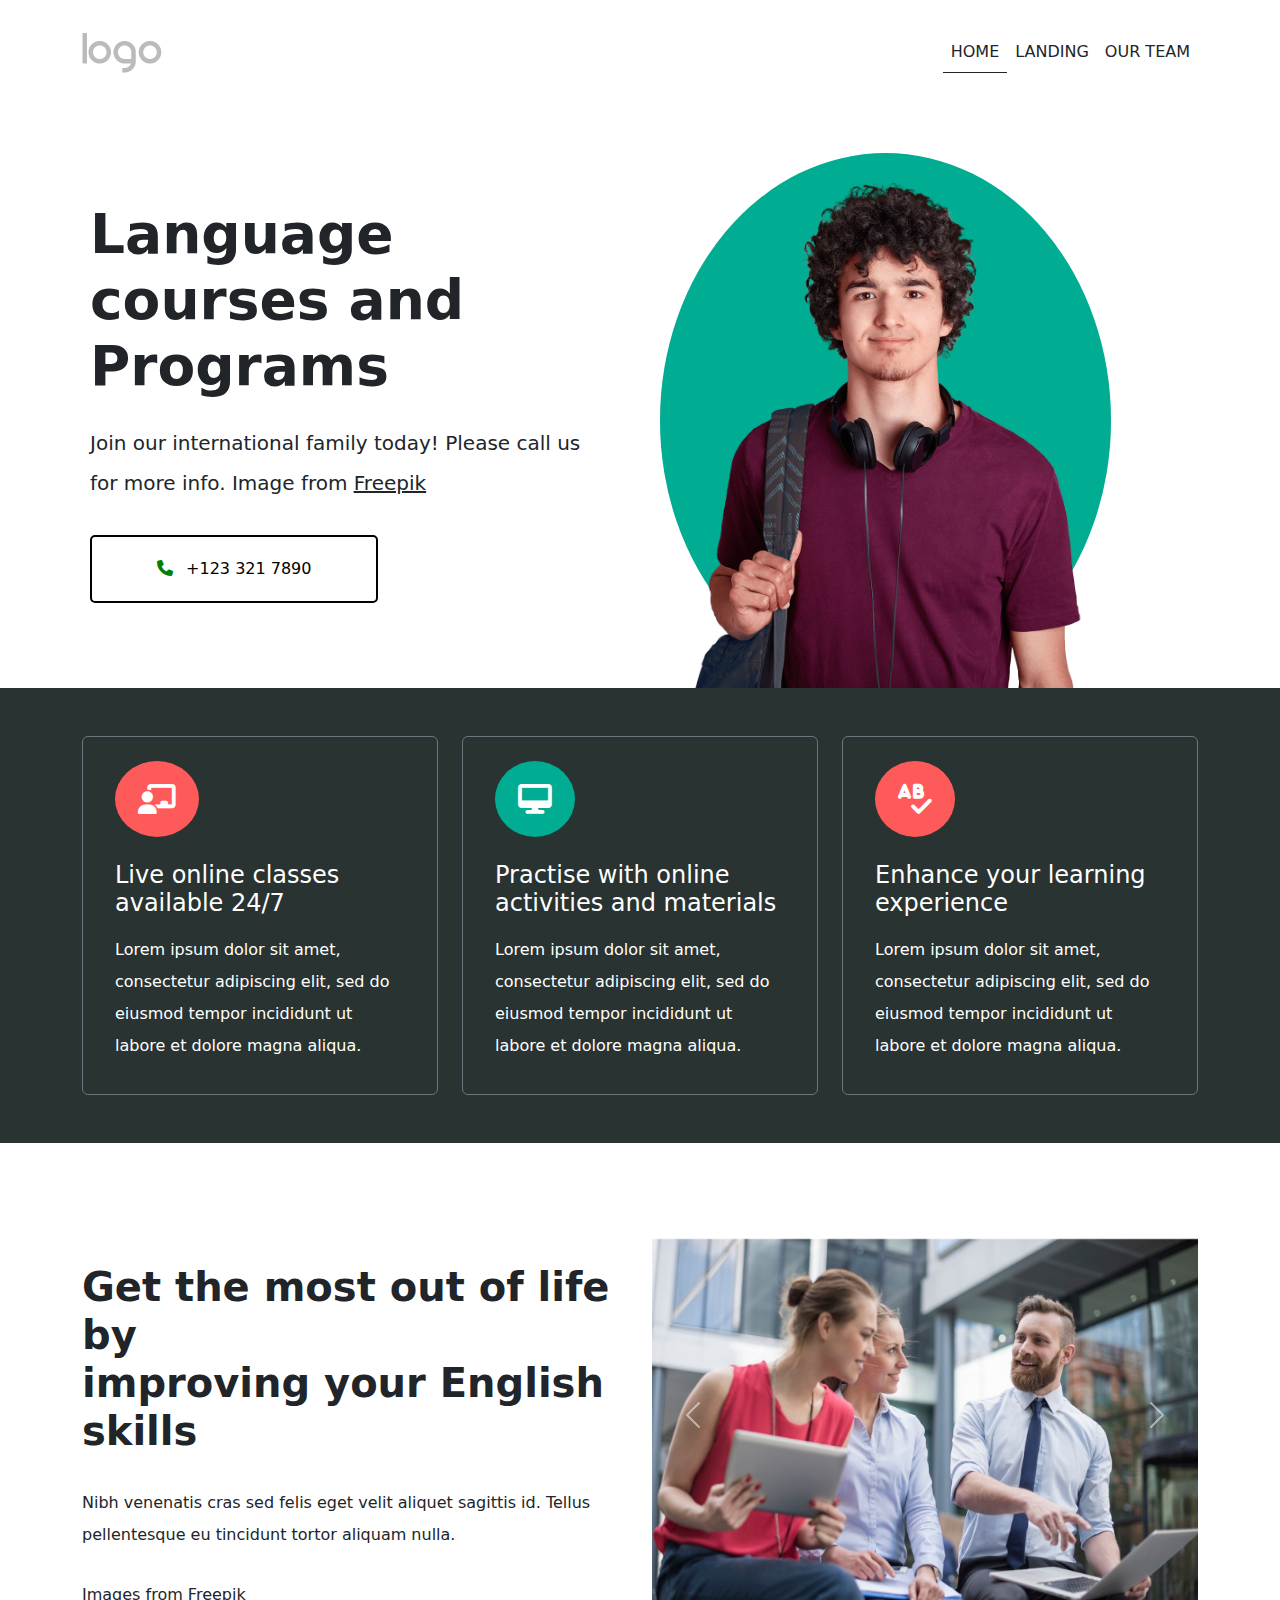
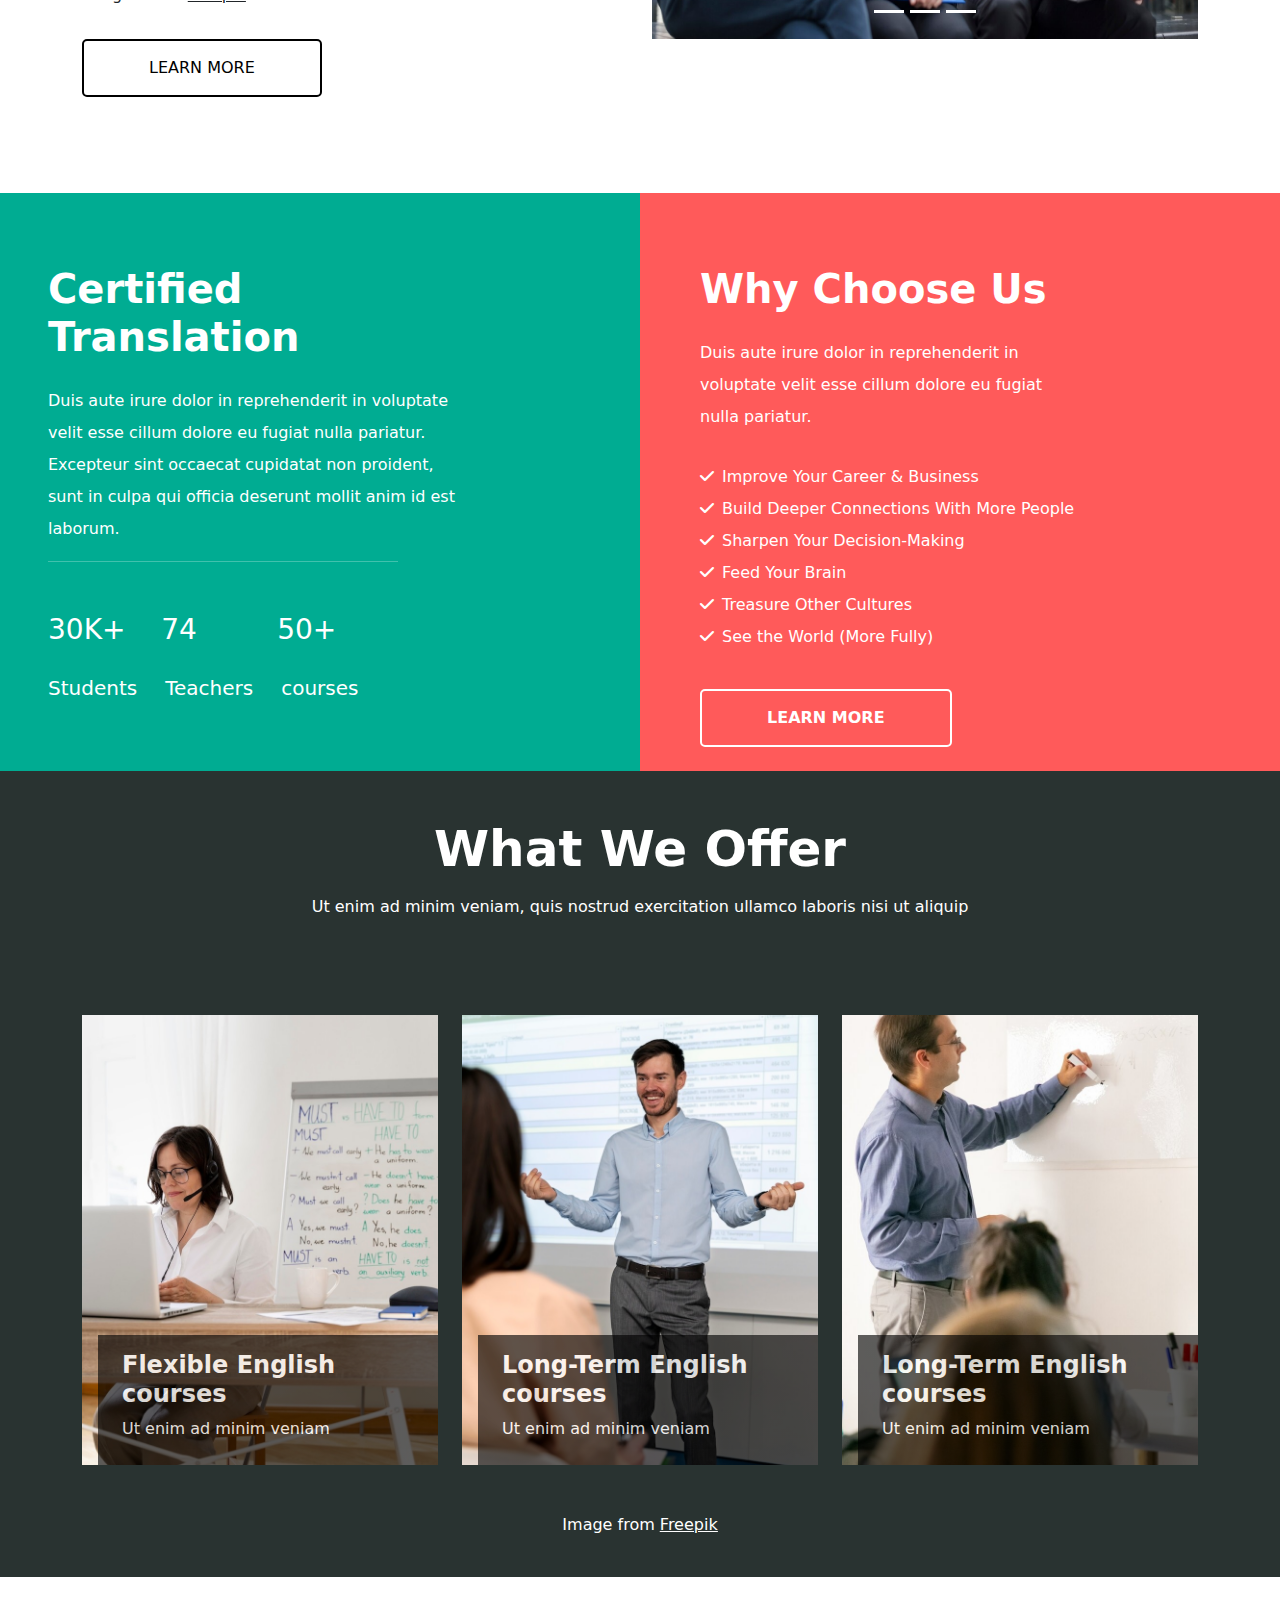
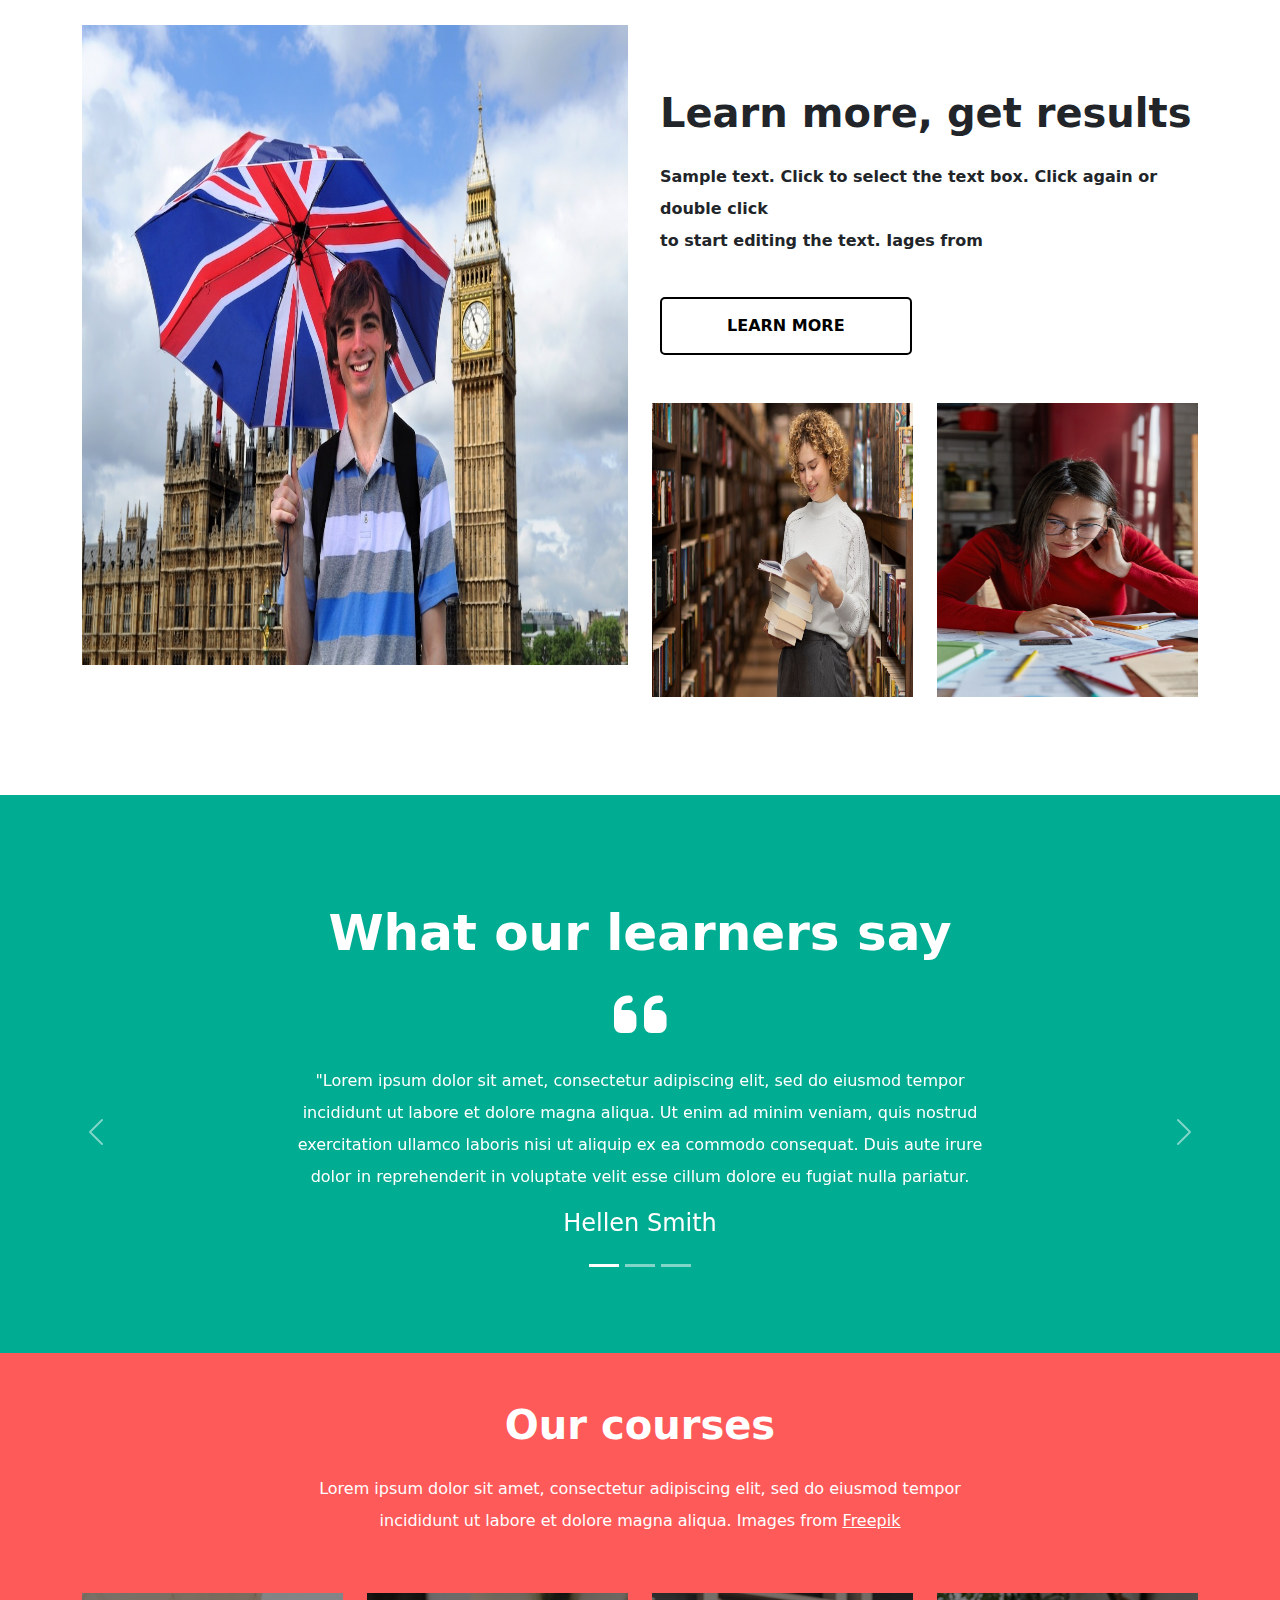
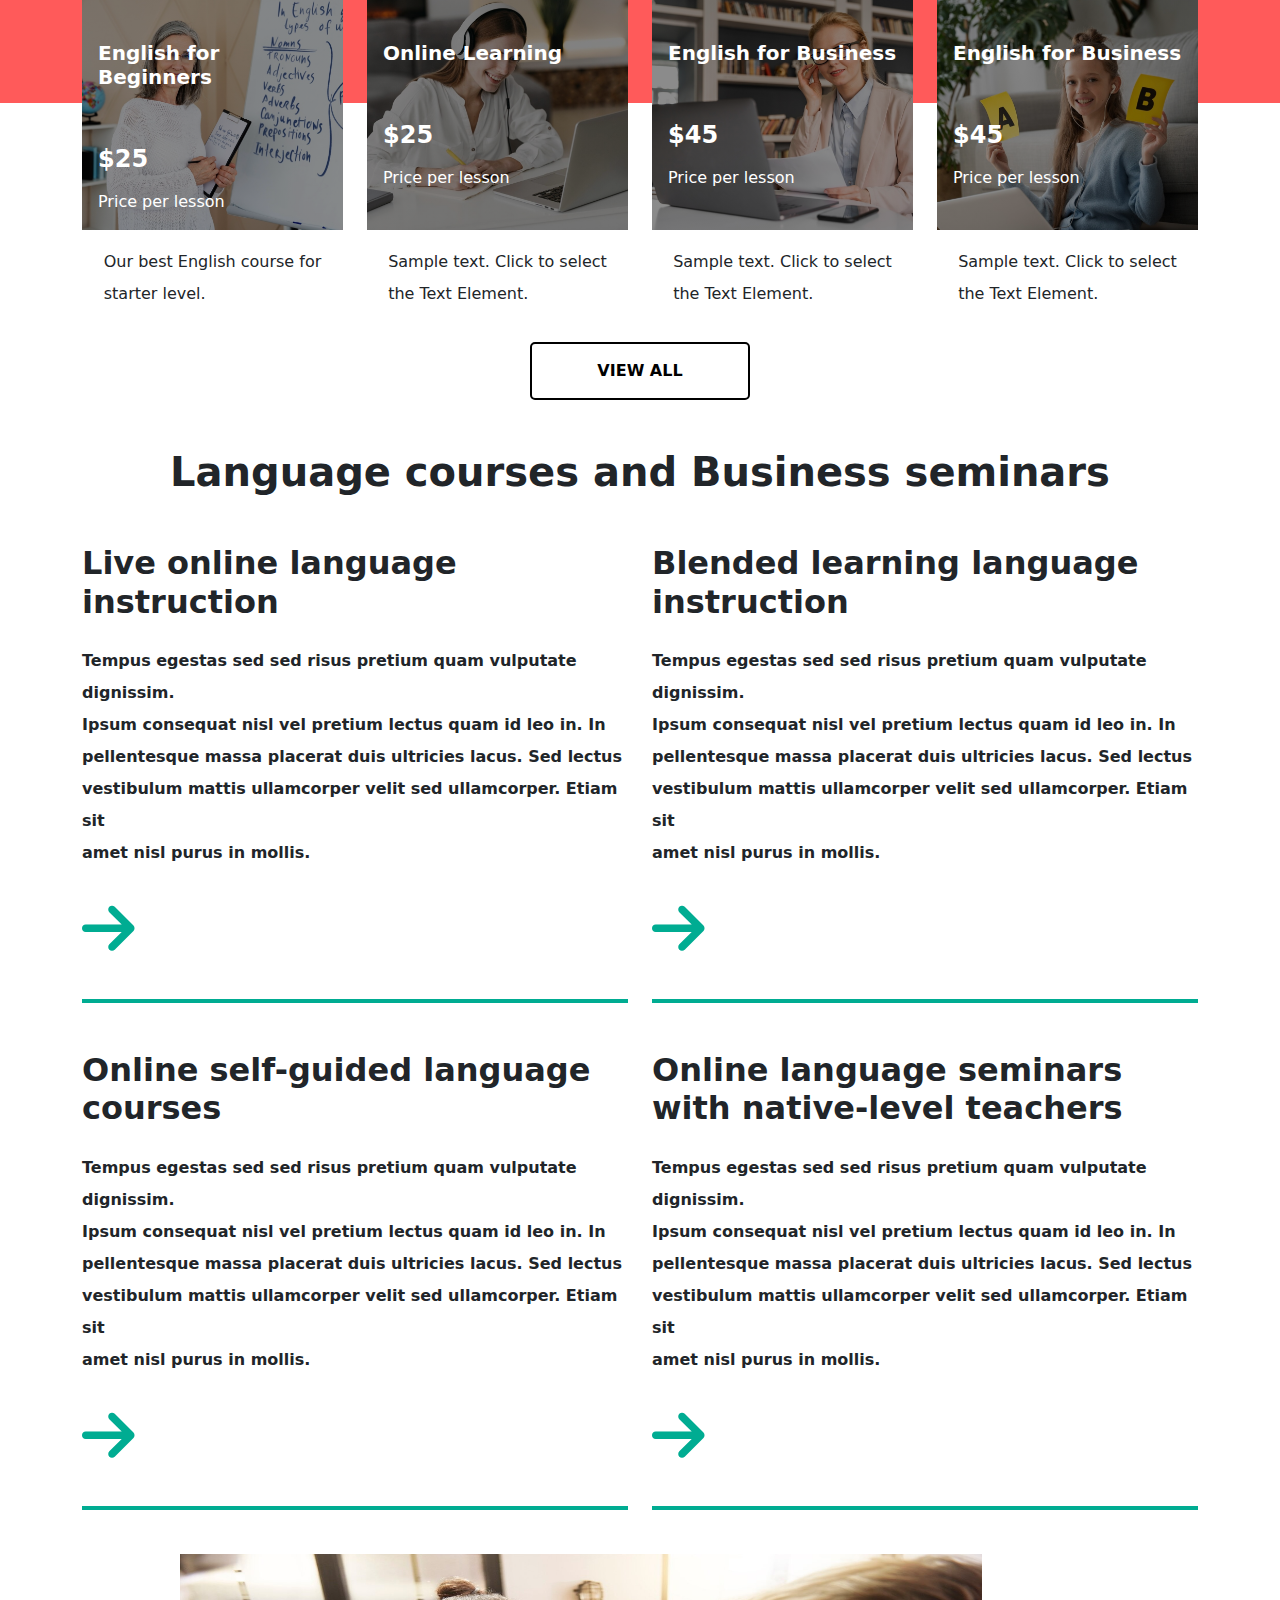
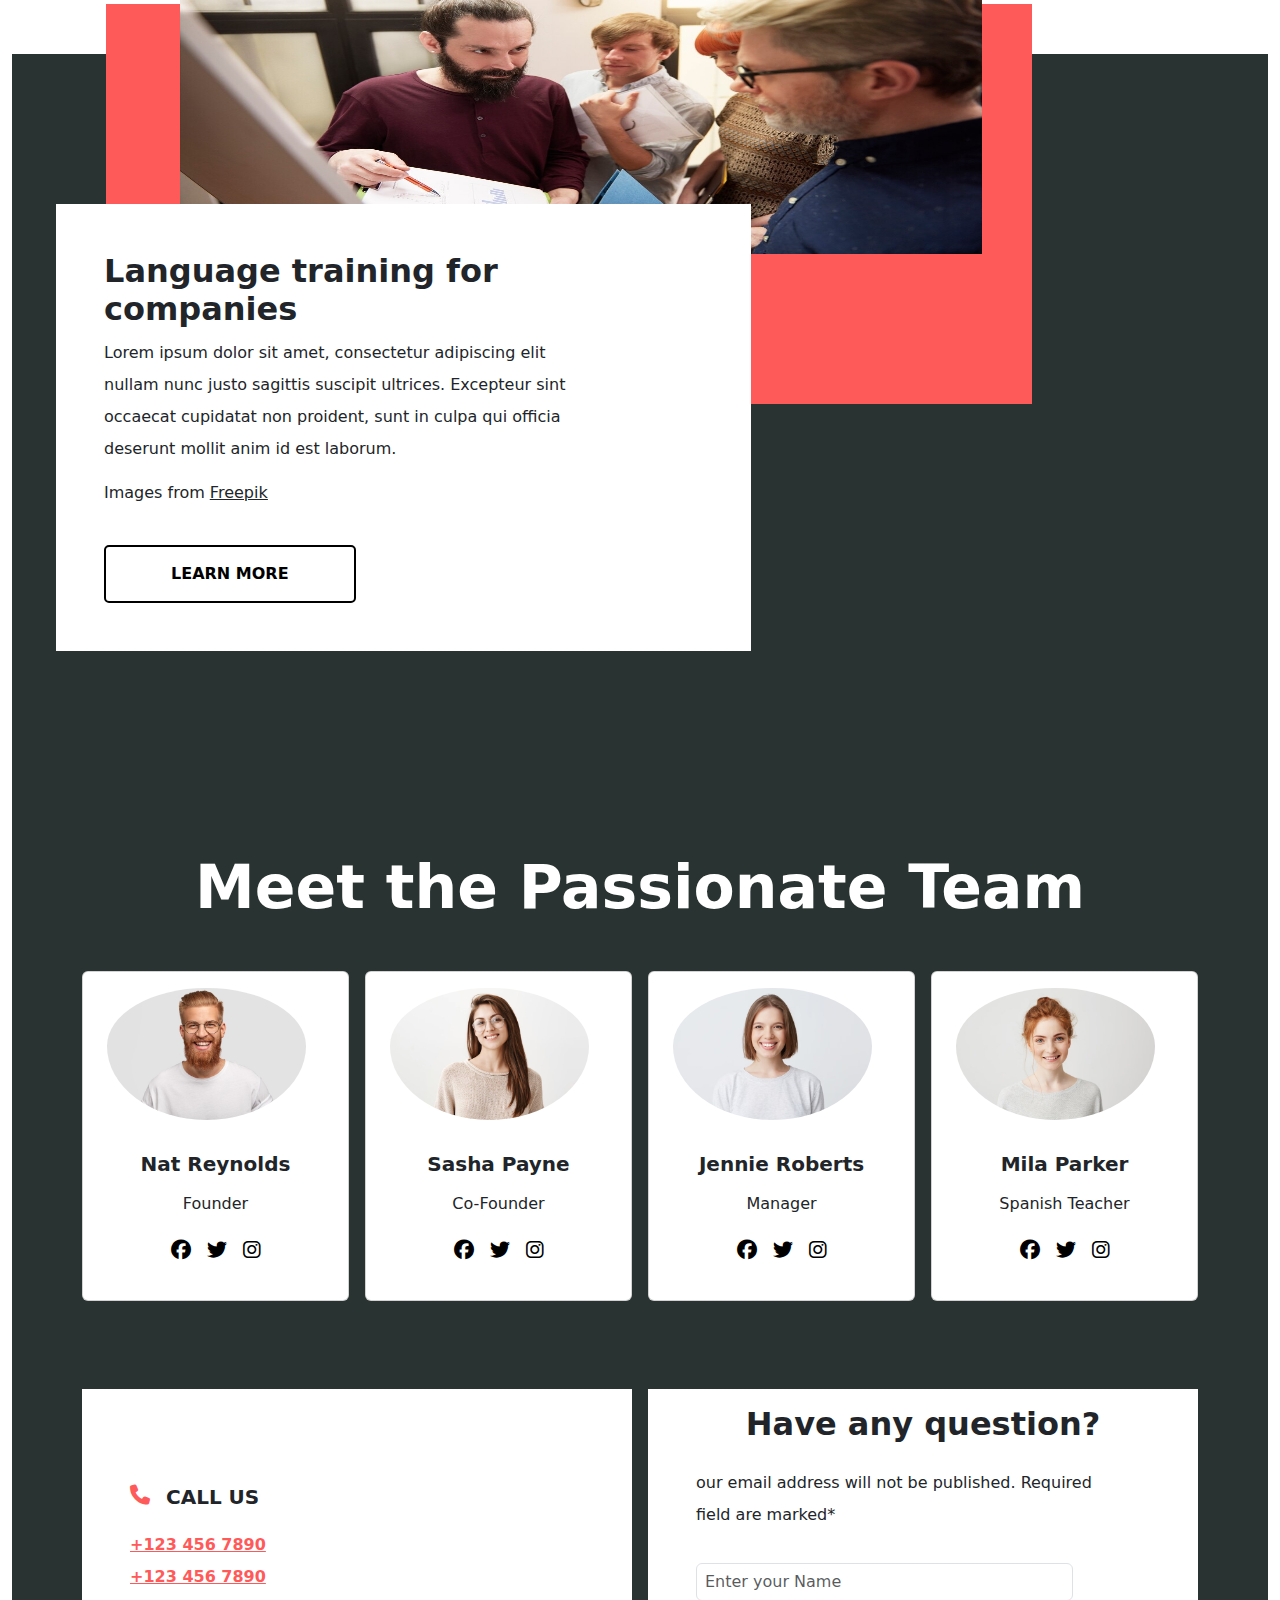
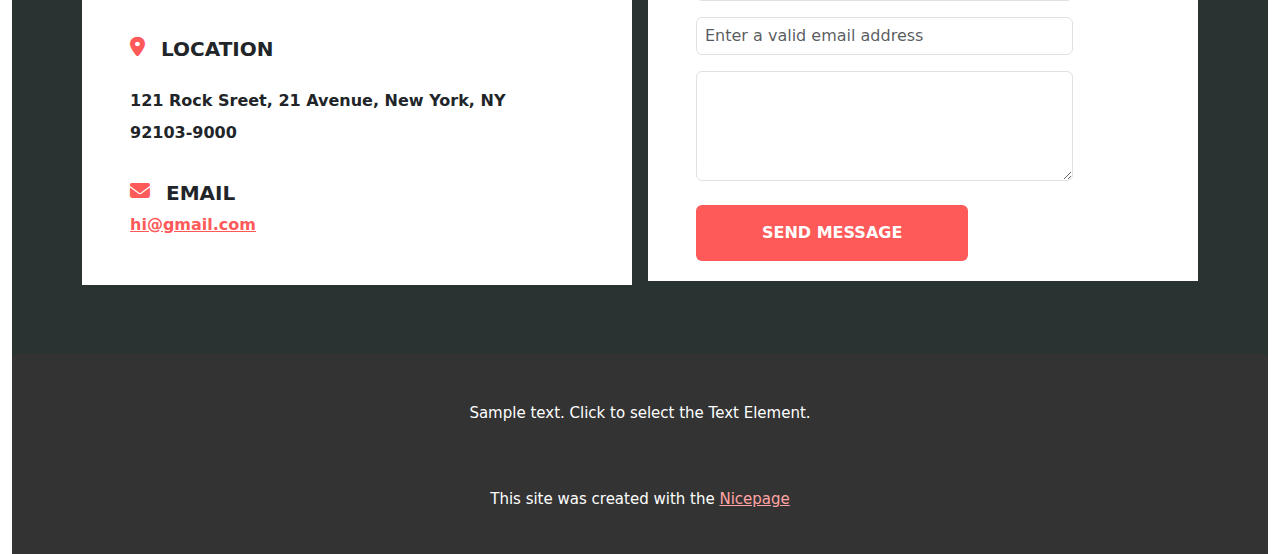
<file: index.html>
<!DOCTYPE html>
<html lang="en">
  <head>
    <meta charset="UTF-8" />
    <meta name="viewport" content="width=device-width, initial-scale=1.0" />
    <title>English</title>
    <link
      href="https://cdn.jsdelivr.net/npm/bootstrap@5.3.3/dist/css/bootstrap.min.css"
      rel="stylesheet"
    />
    <link
      rel="stylesheet"
      href="https://cdnjs.cloudflare.com/ajax/libs/font-awesome/6.7.2/css/all.min.css"
      integrity="sha512-Evv84Mr4kqVGRNSgIGL/F/aIDqQb7xQ2vcrdIwxfjThSH8CSR7PBEakCr51Ck+w+/U6swU2Im1vVX0SVk9ABhg=="
      crossorigin="anonymous"
      referrerpolicy="no-referrer"
    />
    <link rel="stylesheet" href="./style.css" />
  </head>
  <body>
    <!-- header & navbar-->
    <header id="header">
      <div class="navbar navbar-expand-lg">
        <div class="container mt-4">
          <a href="index.html"
            ><img src="./images/default-logo.png" alt="logo"
          /></a>
          <ul class="navbar-nav d-none d-lg-flex justify-content-end">
            <li class="nav-item">
              <a
                href="index.html"
                class="nav-link active text-uppercase text-dark border-bottom border-dark"
                >Home</a
              >
            </li>
            <li class="nav-item">
              <a href="landing.html" class="nav-link text-uppercase text-dark"
                >Landing</a
              >
            </li>
            <li class="nav-item">
              <a href="team.html" class="nav-link text-uppercase text-dark"
                >our team</a
              >
            </li>
          </ul>
          <button
            type="button"
            class="navbar-toggler"
            data-bs-toggle="offcanvas"
            data-bs-target="#off-canvas-navbar"
          >
            <span class="navbar-toggler-icon"></span>
            <div
              class="offcanvas offcanvas-start offcanvas-start bg-dark"
              id="off-canvas-navbar"
              tabindex="-1"
            >
              <div class="offcanvas-body">
                <ul class="navbar-nav mt-4 d-flex align-items-center">
                  <li class="nav-item">
                    <a
                      href="index.html"
                      class="nav-link text-capitalize text-white"
                      >Home</a
                    >
                  </li>
                  <li class="nav-item">
                    <a
                      href="landing.html"
                      class="nav-link text-capitalize text-white"
                      >Landing</a
                    >
                  </li>
                  <li class="nav-item">
                    <a
                      href="team.html"
                      class="nav-link text-capitalize text-white"
                      >our team</a
                    >
                  </li>
                </ul>
              </div>
            </div>
          </button>
        </div>
      </div>
    </header>
    <!--header end-->
    <!--language intro section -->
    <section>
      <div class="container mt-4">
        <div class="row">
          <div class="col-md-6 mt-5 ms-2">
            <h1 style="font-size: 55px; font-weight: bold" class="pt-5">
              Language <br />
              courses and <br />
              Programs
            </h1>
            <p class="lh-lg pt-3 fs-5">
              Join our international family today! Please call us <br />
              for more info. Image from
              <a class="text-dark" href="#"><ins>Freepik</ins></a>
            </p>
            <p></p>
            <button
              type="button"
              class="btn mt-3"
              style="
                --bs-btn-color: black;
                --bs-btn-bg: White;
                --bs-btn-hover-bg: black;
                --bs-btn-hover-color: white;
                --bs-btn-btn-size: 40px;
                --bs-btn-padding-x: 65px;
                --bs-btn-padding-y: 20px;
                border: solid 2px black;
                border-radius: 5px;
              "
            >
              <i style="color: green" class="fa-solid fa-phone"></i>
              <span class="ps-2">+123 321 7890</span>
            </button>
          </div>
          <div class="col-md-5">
            <div
              class="expanded rounded-circle mt-5"
              style="background-color: #00ac92"
            >
              <img
                class="w-100 mt-4 mb-0 z-1"
                src="./images/portrait-delighted-hipster-male-student-7-min.png"
                alt=""
              />
            </div>
          </div>
        </div>
      </div>
    </section>
    <!--why us section-->
    <section style="background-color: #293331" class="pb-5">
      <div class="container">
        <div class="row">
          <div class="col-md-4 pt-5 fade-in">
            <div
              class="card text-white border-secondary ps-3"
              style="background-color: transparent"
            >
              <div class="card-body pt-4">
                <i
                  style="
                    color: white;
                    background-color: #ff5a5a;
                    font-size: 30px;
                    padding: 23px;
                    border-radius: 50%;
                  "
                  class="fa-solid fa-chalkboard-user"
                ></i>
                <div class="card-title pt-4 fw-bold fs-1">
                  <h4>
                    Live online classes <br />
                    available 24/7
                  </h4>
                </div>
                <p class="lh-lg pt-2 fw-light">
                  Lorem ipsum dolor sit amet, <br />
                  consectetur adipiscing elit, sed do <br />
                  eiusmod tempor incididunt ut <br />
                  labore et dolore magna aliqua.
                </p>
              </div>
            </div>
          </div>
          <div class="col-md-4 pt-5 fade-in">
            <div
              class="card text-white border-secondary ps-3"
              style="background-color: transparent"
            >
              <div class="card-body pt-4">
                <i
                  style="
                    color: white;
                    background-color: #00ac92;
                    font-size: 30px;
                    padding: 23px;
                    border-radius: 50%;
                  "
                  class="fa-solid fa-desktop"
                ></i>
                <div class="card-title pt-4 fw-bold fs-1">
                  <h4>
                    Practise with online <br />
                    activities and materials
                  </h4>
                </div>
                <p class="lh-lg pt-2 fw-light">
                  Lorem ipsum dolor sit amet, <br />
                  consectetur adipiscing elit, sed do <br />
                  eiusmod tempor incididunt ut <br />
                  labore et dolore magna aliqua.
                </p>
              </div>
            </div>
          </div>
          <div class="col-md-4 pt-5 fade-in">
            <div
              class="card text-white border-secondary ps-3"
              style="background-color: transparent"
            >
              <div class="card-body pt-4">
                <i
                  style="
                    color: white;
                    background-color: #ff5a5a;
                    font-size: 30px;
                    padding: 23px;
                    border-radius: 50%;
                  "
                  class="fa-solid fa-spell-check"
                ></i>
                <div class="card-title pt-4 fw-bold fs-1">
                  <h4>
                    Enhance your learning <br />
                    experience
                  </h4>
                </div>
                <p class="lh-lg pt-2 fw-light">
                  Lorem ipsum dolor sit amet, <br />
                  consectetur adipiscing elit, sed do <br />
                  eiusmod tempor incididunt ut <br />
                  labore et dolore magna aliqua.
                </p>
              </div>
            </div>
          </div>
        </div>
      </div>
    </section>
    <!--benefit of English section-->
    <section>
      <div class="container mt-5">
        <div class="row">
          <div class="col-md-6 mt-5">
            <h3 class="fw-bolder text-dark fs-1 mt-4">
              Get the most out of life by <br />
              improving your English skills
            </h3>
            <p class="lh-lg pt-4">
              Nibh venenatis cras sed felis eget velit aliquet sagittis id.
              Tellus <br />
              pellentesque eu tincidunt tortor aliquam nulla.
            </p>
            <p class="pt-3">
              Images from
              <a class="text-dark" href="#"><ins>Freepik</ins></a>
            </p>
            <button
              type="button"
              class="btn mt-3 text-uppercase"
              style="
                --bs-btn-color: black;
                --bs-btn-bg: White;
                --bs-btn-hover-bg: black;
                --bs-btn-hover-color: white;
                --bs-btn-btn-size: 40px;
                --bs-btn-padding-x: 65px;
                --bs-btn-padding-y: 15px;
                border: solid 2px black;
                border-radius: 5px;
              "
            >
              learn more
            </button>
          </div>
          <div class="col-md-6">
            <div
              id="slides-with-indicators"
              class="carousel slide carousel-fade"
              data-bs-ride="carousel"
              data-bs-interval="5000"
            >
              <div class="carousel-indicators">
                <button
                  class="active"
                  type="button"
                  data-bs-target="#slides-with-indicators"
                  data-bs-slide-to="0"
                  aria-current="true"
                  aria-label="Slide 1"
                ></button>
                <button
                  class="active"
                  type="button"
                  data-bs-target="#slides-with-indicators"
                  data-bs-slide-to="1"
                  aria-current="true"
                  aria-label="Slide 2"
                ></button>
                <button
                  class="active"
                  type="button"
                  data-bs-target="#slides-with-indicators"
                  data-bs-slide-to="2"
                  aria-current="true"
                  aria-label="Slide 3"
                ></button>
              </div>
              <div class="carousel-inner">
                <div class="carousel-item active">
                  <img
                    height="400px"
                    class="w-100 d-block mt-5"
                    src="./images/it-s-your-result-is-higher-than.jpeg"
                    alt=""
                  />
                </div>
                <div class="carousel-item">
                  <img
                    height="400px"
                    class="w-100 d-block mt-5"
                    src="./images/smiling-boy-visiting-big-ben_114.jpeg"
                    alt=""
                  />
                </div>
                <div class="carousel-item">
                  <img
                    height="400px"
                    class="w-100 d-block mt-5"
                    src="./images/young-librarian-organising-books.jpeg"
                    alt=""
                  />
                </div>
              </div>
              <button
                class="carousel-control-prev"
                type="button"
                data-bs-target="#slides-with-indicators"
                data-bs-slide="next"
              >
                <span class="carousel-control-prev-icon"></span>
                <span class="visually-hidden">previous</span>
              </button>
              <button
                class="carousel-control-next"
                type="button"
                data-bs-target="#slides-with-indicators"
                data-bs-slide="prev"
              >
                <span class="carousel-control-next-icon"></span>
                <span class="visually-hidden">Next</span>
              </button>
            </div>
          </div>
        </div>
      </div>
    </section>
<!--why us again-->
<section class="mt-5 pt-5">
  <div class="container-fluid">
    <div class="row" style="background-color: #00ac92">
      <div class="col-md-6 ps-4 pt-5 text-white fade-in">
        <div class="pt-4 ps-4">
          <h2 class="section-title fw-bolder fs-1">
            Certified <br />
            Translation
          </h2>
          <p class="lh-lg pt-3">
            Duis aute irure dolor in reprehenderit in voluptate<br />
            velit esse cillum dolore eu fugiat nulla pariatur. <br />
            Excepteur sint occaecat cupidatat non proident, <br />
            sunt in culpa qui officia deserunt mollit anim id est <br />
            laborum.
          </p>
          <hr style="color: white; width: 350px" />
          <div class="text-white d-flex pt-4">
            <h3 class="lh-lg">
              30K+ <br />
              <span class="fs-5">Students</span>
            </h3>
            <h3 class="lh-lg ps-4">
              74 <br />
              <span class="fs-5 ps-1">Teachers</span>
            </h3>
            <h3 class="lh-lg ps-4">
              50+ <br />
              <span class="fs-5 ps-1">courses</span>
            </h3>
          </div>
        </div>
      </div>
      <div
        class="col-md-6 pt-5 text-white pb-4 fade-in"
        style="background-color: #ff5a5a"
      >
        <div class="pt-4 ps-5">
          <h2 class="section-title fw-bolder fs-1">Why Choose Us</h2>
          <p class="lh-lg pt-3">
            Duis aute irure dolor in reprehenderit in <br />
            voluptate velit esse cillum dolore eu fugiat <br />
            nulla pariatur.
          </p>
          <ul class="pt-3 list-unstyled">
            <li>
              <i class="fa-solid fa-check"></i
              ><span class="ps-2">Improve Your Career & Business</span>
            </li>
            <li class="pt-2">
              <i class="fa-solid fa-check"></i
              ><span class="ps-2"
                >Build Deeper Connections With More People</span
              >
            </li>
            <li class="pt-2">
              <i class="fa-solid fa-check"></i
              ><span class="ps-2">Sharpen Your Decision-Making</span>
            </li>
            <li class="pt-2">
              <i class="fa-solid fa-check"></i
              ><span class="ps-2">Feed Your Brain</span>
            </li>
            <li class="pt-2">
              <i class="fa-solid fa-check"></i
              ><span class="ps-2">Treasure Other Cultures</span>
            </li>
            <li class="pt-2">
              <i class="fa-solid fa-check"></i
              ><span class="ps-2">See the World (More Fully)</span>
            </li>
          </ul>
          <button
            type="button"
            class="btn mt-4 text-uppercase fw-bold"
            style="
              --bs-btn-color: white;
              --bs-btn-bg: transparent;
              --bs-btn-hover-bg: white;
              --bs-btn-hover-color: #ff5a5a;
              --bs-btn-btn-size: 40px;
              --bs-btn-padding-x: 65px;
              --bs-btn-padding-y: 15px;
              border: solid 2px white;
              border-radius: 5px;
            "
          >
            learn more
          </button>
        </div>
      </div>
    </div>
  </div>
</section>
<!--offer section-->
<section style="background-color: #293331" class="pb-4">
  <h2 class="text-white text-center pt-5 fw-bold" style="font-size: 50px">
    What We Offer
  </h2>
  <p class="text-white text-center pt-2">
    Ut enim ad minim veniam, quis nostrud exercitation ullamco laboris nisi
    ut aliquip
  </p>
  <div class="container">
    <div class="row mt-5">
      <div class="col-md-4">
        <div class="teacher1 course-card">
          <div class="border-box mt-5 pt-3 pb-2 px-4 ms-3">
            <h4 class="text-white fw-bold">
              Flexible English <br />
              courses
            </h4>
            <p class="text-white">Ut enim ad minim veniam</p>
          </div>
        </div>
      </div>
      <div class="col-md-4">
        <div class="teacher2 course-card">
          <div class="border-box mt-5 pt-3 pb-2 px-4 ms-3">
            <h4 class="text-white fw-bold">
              Long-Term English <br />
              courses
            </h4>
            <p class="text-white">Ut enim ad minim veniam</p>
          </div>
        </div>
      </div>
      <div class="col-md-4">
        <div class="teacher3 course-card">
          <div class="border-box mt-5 pt-3 pb-2 px-4 ms-3">
            <h4 class="text-white fw-bold">
              Long-Term English <br />
              courses
            </h4>
            <p class="text-white">Ut enim ad minim veniam</p>
          </div>
        </div>
      </div>
    </div>
  </div>
  <p class="text-center text-white pt-5">
    Image from <a class="text-white" href="#"><ins>Freepik</ins></a>
  </p>
</section>
<!--learn more section-->
<section>
  <div class="container mt-5">
    <div class="row">
      <div class="col-md-6 fade-in">
        <img
          height="640px"
          class="w-100"
          src="./images/smiling-boy-visiting-big-ben_114.jpeg"
          alt=""
        />
      </div>
      <div class="col-md-6 fade-in">
        <div class="ps-2 mt-5">
          <h3 class="fw-bold text-dark pt-3 fs-1">
            Learn more, get results
          </h3>
          <p class="pt-3 lh-lg fw-semibold">
            Sample text. Click to select the text box. Click again or double
            click <br />
            to start editing the text. Iages from
            <a class="text-white" href="#"><ins>Freepik</ins></a>
          </p>
          <button
            type="button"
            class="btn mt-4 text-uppercase fw-bold"
            style="
              --bs-btn-color: black;
              --bs-btn-bg: transparent;
              --bs-btn-hover-bg: black;
              --bs-btn-hover-color: white;
              --bs-btn-btn-size: 40px;
              --bs-btn-padding-x: 65px;
              --bs-btn-padding-y: 15px;
              border: solid 2px black;
              border-radius: 5px;
            "
          >
            learn more
          </button>
        </div>
        <div class="row mt-5">
          <div class="col-md-6">
            <img
              class="w-100 h-75"
              src="./images/young-librarian-organising-books.jpeg"
              alt=""
            />
          </div>
          <div class="col-md-6">
            <img
              class="w-100 h-75"
              src="./images/vertical-shot-freckled-brunette-young-woman-sits-home-with-credit-card_273609-19077.jpeg"
              alt=""
            />
          </div>
        </div>
      </div>
    </div>
  </div>
</section>
 <!--feedback section-->
 <section style="background-color: #00ac92; padding: 60px 0;">
  <h2 class="text-center text-white fw-bolder pt-5" style="font-size: 50px">
    What our learners say
  </h2>
  <div id="slides-with-indicators-1" class="carousel slide carousel-fade" data-bs-ride="carousel" data-bs-interval="3000">
    
    <!-- Indicators -->
    <div class="carousel-indicators">
      <button type="button" data-bs-target="#slides-with-indicators-1" data-bs-slide-to="0" class="active" aria-current="true" aria-label="Slide 1"></button>
      <button type="button" data-bs-target="#slides-with-indicators-1" data-bs-slide-to="1" aria-label="Slide 2"></button>
      <button type="button" data-bs-target="#slides-with-indicators-1" data-bs-slide-to="2" aria-label="Slide 3"></button>
    </div>

    <!-- Slides -->
    <div class="carousel-inner">
      <div class="carousel-item active d-flex flex-column align-items-center text-center">
        <span style="color: white; font-size: 60px"
        ><i class="fa-solid fa-quote-left"></i
      ></span>
      <p class="text-white pt-1 lh-lg">
        "Lorem ipsum dolor sit amet, consectetur adipiscing elit, sed do
        eiusmod tempor <br />
        incididunt ut labore et dolore magna aliqua. Ut enim ad minim
        veniam, quis nostrud <br />
        exercitation ullamco laboris nisi ut aliquip ex ea commodo
        consequat. Duis aute irure <br />
        dolor in reprehenderit in voluptate velit esse cillum dolore eu
        fugiat nulla pariatur.
      </p>
      <h4 class="text-white pb-5">Hellen Smith</h4>
      </div>
      <div class="carousel-item d-flex flex-column align-items-center text-center">
        <span style="color: white; font-size: 60px"
        ><i class="fa-solid fa-quote-left"></i
      ></span>
      <p class="text-white pt-1 lh-lg">
        "Lorem ipsum dolor sit amet, consectetur adipiscing elit, sed do
        eiusmod tempor <br />
        incididunt ut labore et dolore magna aliqua. Ut enim ad minim
        veniam, quis nostrud <br />
        exercitation ullamco laboris nisi ut aliquip ex ea commodo
        consequat. Duis aute irure <br />
        dolor in reprehenderit in voluptate velit esse cillum dolore eu
        fugiat nulla pariatur.
      </p>
      <h4 class="text-white pb-5">Connor Quinn</h4>
      </div>
      <div class="carousel-item d-flex flex-column align-items-center text-center">
        <span style="color: white; font-size: 60px"
        ><i class="fa-solid fa-quote-left"></i
      ></span>
      <p class="text-white pt-1 lh-lg">
        "Lorem ipsum dolor sit amet, consectetur adipiscing elit, sed do
        eiusmod tempor <br />
        incididunt ut labore et dolore magna aliqua. Ut enim ad minim
        veniam, quis nostrud <br />
        exercitation ullamco laboris nisi ut aliquip ex ea commodo
        consequat. Duis aute irure <br />
        dolor in reprehenderit in voluptate velit esse cillum dolore eu
        fugiat nulla pariatur.
      </p>
      <h4 class="text-white pb-5">Thelma Rouse</h4>
      </div>
    </div>

    <!-- Controls -->
    <button class="carousel-control-prev" type="button" data-bs-target="#slides-with-indicators-1" data-bs-slide="prev">
      <span class="carousel-control-prev-icon" aria-hidden="true"></span>
      <span class="visually-hidden">Previous</span>
    </button>
    <button class="carousel-control-next" type="button" data-bs-target="#slides-with-indicators-1" data-bs-slide="next">
      <span class="carousel-control-next-icon" aria-hidden="true"></span>
      <span class="visually-hidden">Next</span>
    </button>
  </div>
</section>
 <!--courses section-->
 <section class="container-fluid" style="background-color: #ff5a5a; height: 350px">
  <h2 class="text-center text-white pt-5 fw-bolder fs-1">Our courses</h2>
  <p class="text-center text-white pt-3 fw-light lh-lg">
    Lorem ipsum dolor sit amet, consectetur adipiscing elit, sed do eiusmod
    tempor <br />
    incididunt ut labore et dolore magna aliqua. Images from
    <a class="text-white" href="#"><ins>Freepik</ins></a>
  </p>
  <div class="container">
    <div class="row mt-5 gy-2">
      <div class="col-md-3">
        <div class="beginner h-100 course-card">
          <h5 class="text-white ps-3 pt-5 fw-bold">
            English for <br />
            Beginners
          </h5>
          <h4 class="text-white pt-5 ps-3 fw-bold">$25</h4>
          <p class="text-white pt-2 ps-3 fw-lighter">Price per lesson</p>
        </div>
      </div>
      <div class="col-md-3">
        <div class="online h-100 course-card">
          <h5 class="text-white ps-3 pt-5 fw-bold">Online Learning</h5>
          <h4 class="text-white pt-5 ps-3 fw-bold">$25</h4>
          <p class="text-white pt-2 ps-3 fw-lighter">Price per lesson</p>
        </div>
      </div>
      <div class="col-md-3">
        <div class="Business h-100 course-card">
          <h5 class="text-white ps-3 pt-5 fw-bold">English for Business</h5>
          <h4 class="text-white pt-5 ps-3 fw-bold">$45</h4>
          <p class="text-white pt-2 ps-3 fw-lighter">Price per lesson</p>
        </div>
      </div>
      <div class="col-md-3">
        <div class="kids h-100 course-card">
          <h5 class="text-white ps-3 pt-5 fw-bold">English for Business</h5>
          <h4 class="text-white pt-5 ps-3 fw-bold">$45</h4>
          <p class="text-white pt-2 ps-3 fw-lighter">Price per lesson</p>
        </div>
      </div>
    </div>
    <div class="row mt-3">
      <div class="col-md-3 d-flex justify-content-center">
        <p class="lh-lg fw-light">
          Our best English course for <br />
          starter level.
        </p>
      </div>
      <div class="col-md-3 d-flex justify-content-center">
        <p class="lh-lg fw-light">
          Sample text. Click to select <br />
          the Text Element.
        </p>
      </div>
      <div class="col-md-3 d-flex justify-content-center">
        <p class="lh-lg fw-light">
          Sample text. Click to select <br />
          the Text Element.
        </p>
      </div>
      <div class="col-md-3 d-flex justify-content-center">
        <p class="lh-lg fw-light">
          Sample text. Click to select <br />
          the Text Element.
        </p>
      </div>
    </div>
    <div class="row mt-3">
      <div class="col-md-12 d-flex justify-content-center">
        <button
          type="button"
          class="btn text-uppercase fw-bold"
          style="
            --bs-btn-color: black;
            --bs-btn-bg: transparent;
            --bs-btn-hover-bg: black;
            --bs-btn-hover-color: white;
            --bs-btn-btn-size: 40px;
            --bs-btn-padding-x: 65px;
            --bs-btn-padding-y: 15px;
            border: solid 2px black;
            border-radius: 5px;
          "
        >
          view all
        </button>
      </div>
    </div>
  </div>
  <!--Language courses section-->
  <h3 class="mt-5 text-center text-dark fs-1 fw-bold">
    Language courses and Business seminars
  </h3>
  <div class="container">
    <div class="row mt-5">
      <div class="col-md-6 fade-in">
        <h3 class="text-dark fw-bold fs-2">
          Live online language <br />
          instruction
        </h3>
        <p class="pt-3 lh-lg fw-semibold">
          Tempus egestas sed sed risus pretium quam vulputate dignissim.
          <br />
          Ipsum consequat nisl vel pretium lectus quam id leo in. In <br />
          pellentesque massa placerat duis ultricies lacus. Sed lectus
          <br />
          vestibulum mattis ullamcorper velit sed ullamcorper. Etiam sit
          <br />
          amet nisl purus in mollis.
        </p>
        <span class="mt-4" style="color: #00ac92; font-size: 60px"
          ><i class="fa-solid fa-arrow-right"></i
        ></span>
        <div class="green-line w-100 mt-4"></div>
      </div>
      <div class="col-md-6 fade-in">
        <h3 class="text-dark fw-bold fs-2">
          Blended learning language <br />
          instruction
        </h3>
        <p class="pt-3 lh-lg fw-semibold">
          Tempus egestas sed sed risus pretium quam vulputate dignissim.
          <br />
          Ipsum consequat nisl vel pretium lectus quam id leo in. In <br />
          pellentesque massa placerat duis ultricies lacus. Sed lectus
          <br />
          vestibulum mattis ullamcorper velit sed ullamcorper. Etiam sit
          <br />
          amet nisl purus in mollis.
        </p>
        <span class="mt-4" style="color: #00ac92; font-size: 60px"
          ><i class="fa-solid fa-arrow-right"></i
        ></span>
        <div class="green-line w-100 mt-4"></div>
      </div>
      <div class="col-md-6 mt-5">
        <h3 class="text-dark fw-bold fs-2">
          Online self-guided language <br />
          courses
        </h3>
        <p class="pt-3 lh-lg fw-semibold">
          Tempus egestas sed sed risus pretium quam vulputate dignissim.
          <br />
          Ipsum consequat nisl vel pretium lectus quam id leo in. In <br />
          pellentesque massa placerat duis ultricies lacus. Sed lectus
          <br />
          vestibulum mattis ullamcorper velit sed ullamcorper. Etiam sit
          <br />
          amet nisl purus in mollis.
        </p>
        <span class="mt-4" style="color: #00ac92; font-size: 60px"
          ><i class="fa-solid fa-arrow-right"></i
        ></span>
        <div class="green-line w-100 mt-4"></div>
      </div>
      <div class="col-md-6 mt-5">
        <h3 class="text-dark fw-bold fs-2">
          Online language seminars <br />
          with native-level teachers
        </h3>
        <p class="pt-3 lh-lg fw-semibold">
          Tempus egestas sed sed risus pretium quam vulputate dignissim.
          <br />
          Ipsum consequat nisl vel pretium lectus quam id leo in. In <br />
          pellentesque massa placerat duis ultricies lacus. Sed lectus
          <br />
          vestibulum mattis ullamcorper velit sed ullamcorper. Etiam sit
          <br />
          amet nisl purus in mollis.
        </p>
        <span class="mt-4" style="color: #00ac92; font-size: 60px"
          ><i class="fa-solid fa-arrow-right"></i
        ></span>
        <div class="green-line w-100 mt-4"></div>
      </div>
    </div>
  </div>
  <!--Our Team section-->
  <div class="mt-5 pt-5">
    <section class="mt-5" style="background-color: #293331; height: 1900px">
      <div class="container">
        <div class="row">
          <div class="col-md-10 ms-4 fade-in">
            <div class="z-2 red-box expanded">
              <img
                class="z-1 w-100 h-100 ps-4"
                style="margin-top: -100px"
                src="./images/group-creative-people-analyzing.jpeg"
                alt=""
              />
            </div>
            <div class="col-md-9">
              <div
                class="z-1 bg-white px-5 py-5"
                style="position: relative; top: -200px; right: 50px"
              >
                <h3 class="text-dark fs-2 fw-bold">
                  Language training for <br />
                  companies
                </h3>
                <p class="lh-lg fw-lighter">
                  Lorem ipsum dolor sit amet, consectetur adipiscing elit
                  <br />
                  nullam nunc justo sagittis suscipit ultrices. Excepteur
                  sint <br />
                  occaecat cupidatat non proident, sunt in culpa qui officia
                  <br />
                  deserunt mollit anim id est laborum.
                </p>
                <p class="fw-lighter">
                  Images from
                  <a class="text-dark fw-lighter" href="#"
                    ><ins>Freepik</ins></a
                  >
                </p>
                <button
                  type="button"
                  class="btn mt-4 text-uppercase fw-bold"
                  style="
                    --bs-btn-color: black;
                    --bs-btn-bg: transparent;
                    --bs-btn-hover-bg: black;
                    --bs-btn-hover-color: white;
                    --bs-btn-btn-size: 40px;
                    --bs-btn-padding-x: 65px;
                    --bs-btn-padding-y: 15px;
                    border: solid 2px black;
                    border-radius: 5px;
                  "
                >
                  learn more
                </button>
              </div>
            </div>
          </div>
        </div>
        <div class="col-md-12 d-flex justify-content-center">
          <h2 class="text-white fw-bolder" style="font-size: 60px">
            Meet the Passionate Team
          </h2>
        </div>
        <div class="row mt-4 g-3">
          <div class="col-md-3">
            <div class="card pb-4 course-card">
                <img
                  class="rounded-circle w-75 ms-4 pt-3"
                  src="./images/happy-man-with-long-thick-ginger-beard-has-friendly-smile_273609-16616.jpeg"
                  alt=""
                />
              <div class="card-body">
                <h5 class="text-dark fw-bold pt-3 text-center">
                  Nat Reynolds
                </h5>
                <p class="pt-2 text-dark fw-normal text-center">Founder</p>
                <div
                  class="d-flex flex-row justify-content-center pt-2"
                  style="color: black; font-size: 20px"
                >
                  <i class="fa-brands fa-facebook"></i>
                  <i class="fa-brands fa-twitter ps-3"></i>
                  <i class="fa-brands fa-instagram ps-3"></i>
                </div>
              </div>
            </div>
          </div>
          <div class="col-md-3">
            <div class="card pb-4 course-card">
                <img
                  class="rounded-circle w-75 ms-4 pt-3"
                  src="./images/woman9.jpeg"
                  alt=""
                />
              <div class="card-body">
                <h5 class="text-dark fw-bold pt-3 text-center">
                  Sasha Payne
                </h5>
                <p class="pt-2 text-dark fw-normal text-center">
                  Co-Founder
                </p>
                <div
                  class="d-flex flex-row justify-content-center pt-2"
                  style="color: black; font-size: 20px"
                >
                  <i class="fa-brands fa-facebook"></i>
                  <i class="fa-brands fa-twitter ps-3"></i>
                  <i class="fa-brands fa-instagram ps-3"></i>
                </div>
              </div>
            </div>
          </div>
          <div class="col-md-3">
            <div class="card pb-4 course-card">
                <img
                  class="rounded-circle w-75 ms-4 pt-3"
                  src="./images/woman4.jpeg"
                  alt=""
                />
              <div class="card-body">
                <h5 class="text-dark fw-bold pt-3 text-center">
                  Jennie Roberts
                </h5>
                <p class="pt-2 text-dark fw-normal text-center">Manager</p>
                <div
                  class="d-flex flex-row justify-content-center pt-2"
                  style="color: black; font-size: 20px"
                >
                  <i class="fa-brands fa-facebook"></i>
                  <i class="fa-brands fa-twitter ps-3"></i>
                  <i class="fa-brands fa-instagram ps-3"></i>
                </div>
              </div>
            </div>
          </div>
          <div class="col-md-3">
            <div class="card pb-4 course-card">
                <img
                  class="rounded-circle w-75 ms-4 pt-3"
                  src="./images/woman7.jpeg"
                  alt=""
                />
              <div class="card-body">
                <h5 class="text-dark fw-bold pt-3 text-center">
                  Mila Parker
                </h5>
                <p class="pt-2 text-dark fw-normal text-center">
                  Spanish Teacher
                </p>
                <div
                  class="d-flex flex-row justify-content-center pt-2"
                  style="color: black; font-size: 20px"
                >
                  <i class="fa-brands fa-facebook"></i>
                  <i class="fa-brands fa-twitter ps-3"></i>
                  <i class="fa-brands fa-instagram ps-3"></i>
                </div>
              </div>
            </div>
          </div>
        </div>
        <!--Contact section-->
        <div class="row mt-5 g-3 pt-4">
          <div class="col-md-6 pb-2">
            <div class="bg-white px-5 py-5">
              <div class="d-flex flex-row pt-5">
                <i
                  style="color: #ff5a5a; font-size: 20px"
                  class="fa-solid fa-phone"
                ></i>
                <h5 class="ps-3 text-dark fw-bold">CALL US</h5>
              </div>
              <div class="d-flex flex-column">
                <ins class="pt-3 fw-bold" style="color: #ff5a5a"
                  >+123 456 7890</ins
                >
                <ins class="pt-2 fw-bold" style="color: #ff5a5a"
                  >+123 456 7890</ins
                >
              </div>
              <div class="d-flex flex-row pt-5">
                <i
                  style="color: #ff5a5a; font-size: 20px"
                  class="fa-solid fa-location-dot"
                ></i>
                <h5 class="ps-3 text-dark fw-bold">LOCATION</h5>
              </div>
              <p class="text-dark fw-semibold pt-3 lh-lg">
                121 Rock Sreet, 21 Avenue, New York, NY <br />
                92103-9000
              </p>
              <div class="d-flex flex-row pt-3">
                <i
                  style="color: #ff5a5a; font-size: 20px"
                  class="fa-solid fa-envelope"
                ></i>
                <h5 class="ps-3 text-dark fw-bold">EMAIL</h5>
              </div>
              <ins style="color: #ff5a5a" class="pt-3 fw-bold"
                >hi@gmail.com</ins
              >
            </div>
          </div>
          <div class="col-md-6">
            <div class="bg-white pb-1">
              <div class="py-3">
                <h3 class="text-center text-dark fs-2 fw-bold">
                  Have any question?
                </h3>
                <p class="pt-3 px-5 lh-lg">
                  our email address will not be published. Required <br />
                  field are marked*
                </p>
                <form action="" class="ms-5 pt-3">
                  <input
                    type="text"
                    placeholder="Enter your Name"
                    class="px-2 form-control w-75"
                  />
                  <input
                    type="emial"
                    placeholder="Enter a valid email address"
                    class="px-2 mt-3 form-control w-75"
                  />
                  <textarea
                    name="message"
                    id=""
                    cols="47"
                    rows="4"
                    class="mt-3 form-control w-75"
                  ></textarea>
                </form>
                <button
                  type="button"
                  class="btn mt-4 ms-5 text-uppercase fw-bold"
                  style="
                    --bs-btn-color: white;
                    --bs-btn-bg: #ff5a5a;
                    --bs-btn-hover-bg: #00ac92;
                    --bs-btn-hover-color: white;
                    --bs-btn-btn-size: 40px;
                    --bs-btn-padding-x: 65px;
                    --bs-btn-padding-y: 15px;
                  "
                >
                  send message
                </button>
              </div>
            </div>
          </div>
        </div>
      </div>
    </section>
  </div>
  <footer style="background-color: #333333; height: 200px;">
<div class="container">
<div class="col-md-12">
  <p class="pt-5 fw-light text-center text-white" style="font-size: 15px;">Sample text. Click to select the Text Element.</p>
</div>
<div class="col-md-12">
<p class="pt-5 fw-light text-center text-white" style="font-size: 15px;">This site was created with the <ins style="color: #ffa4a4;">Nicepage</ins></p>
</div>
</div>
  </footer>
</section>

    <script
      src="https://cdn.jsdelivr.net/npm/@popperjs/core@2.11.6/dist/umd/popper.min.js"
      integrity="sha384-oBqDVmMz9ATKxIep9tiCxS/Z9fNfEXiDAYTujMAeBAsjFuCZSmKbSSUnQlmh/jp3"
      crossorigin="anonymous"
    ></script>

    <script src="https://cdn.jsdelivr.net/npm/bootstrap@5.3.3/dist/js/bootstrap.bundle.min.js"></script>
  </body>
</html>
</file>
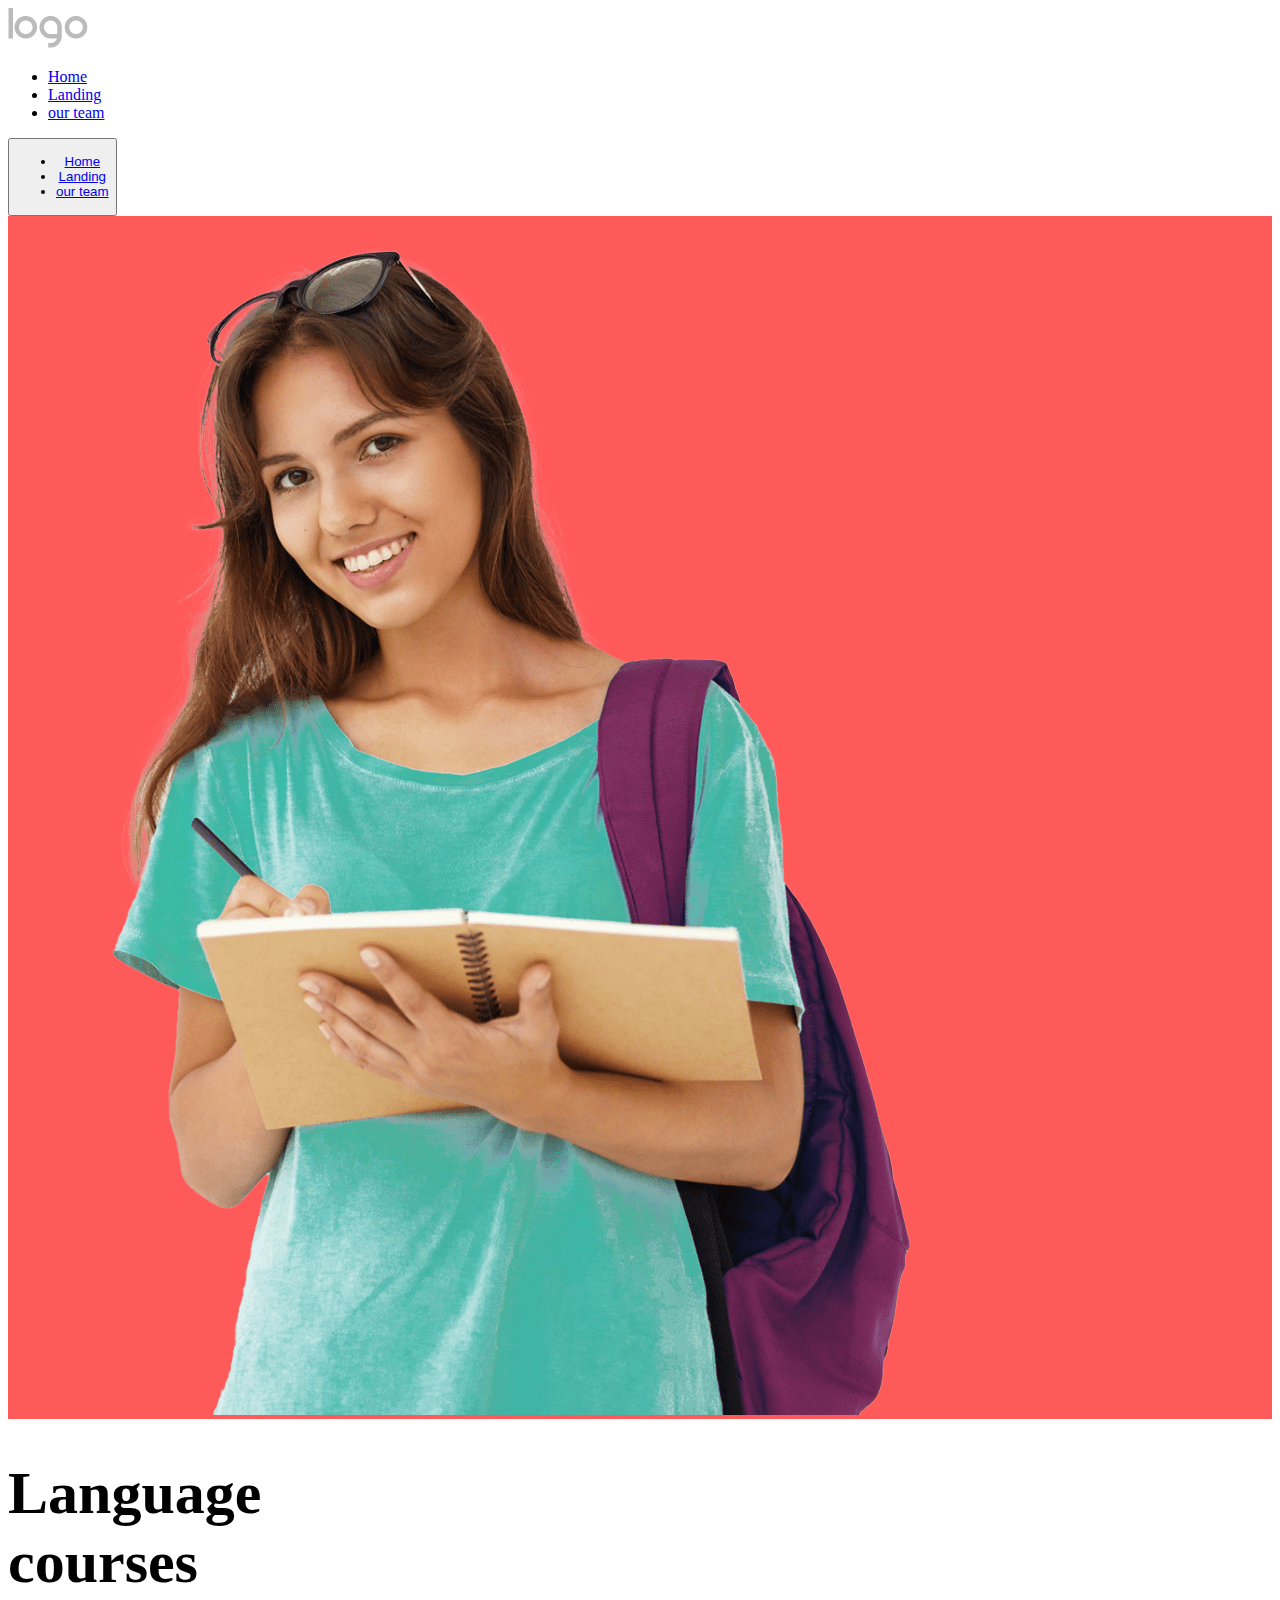
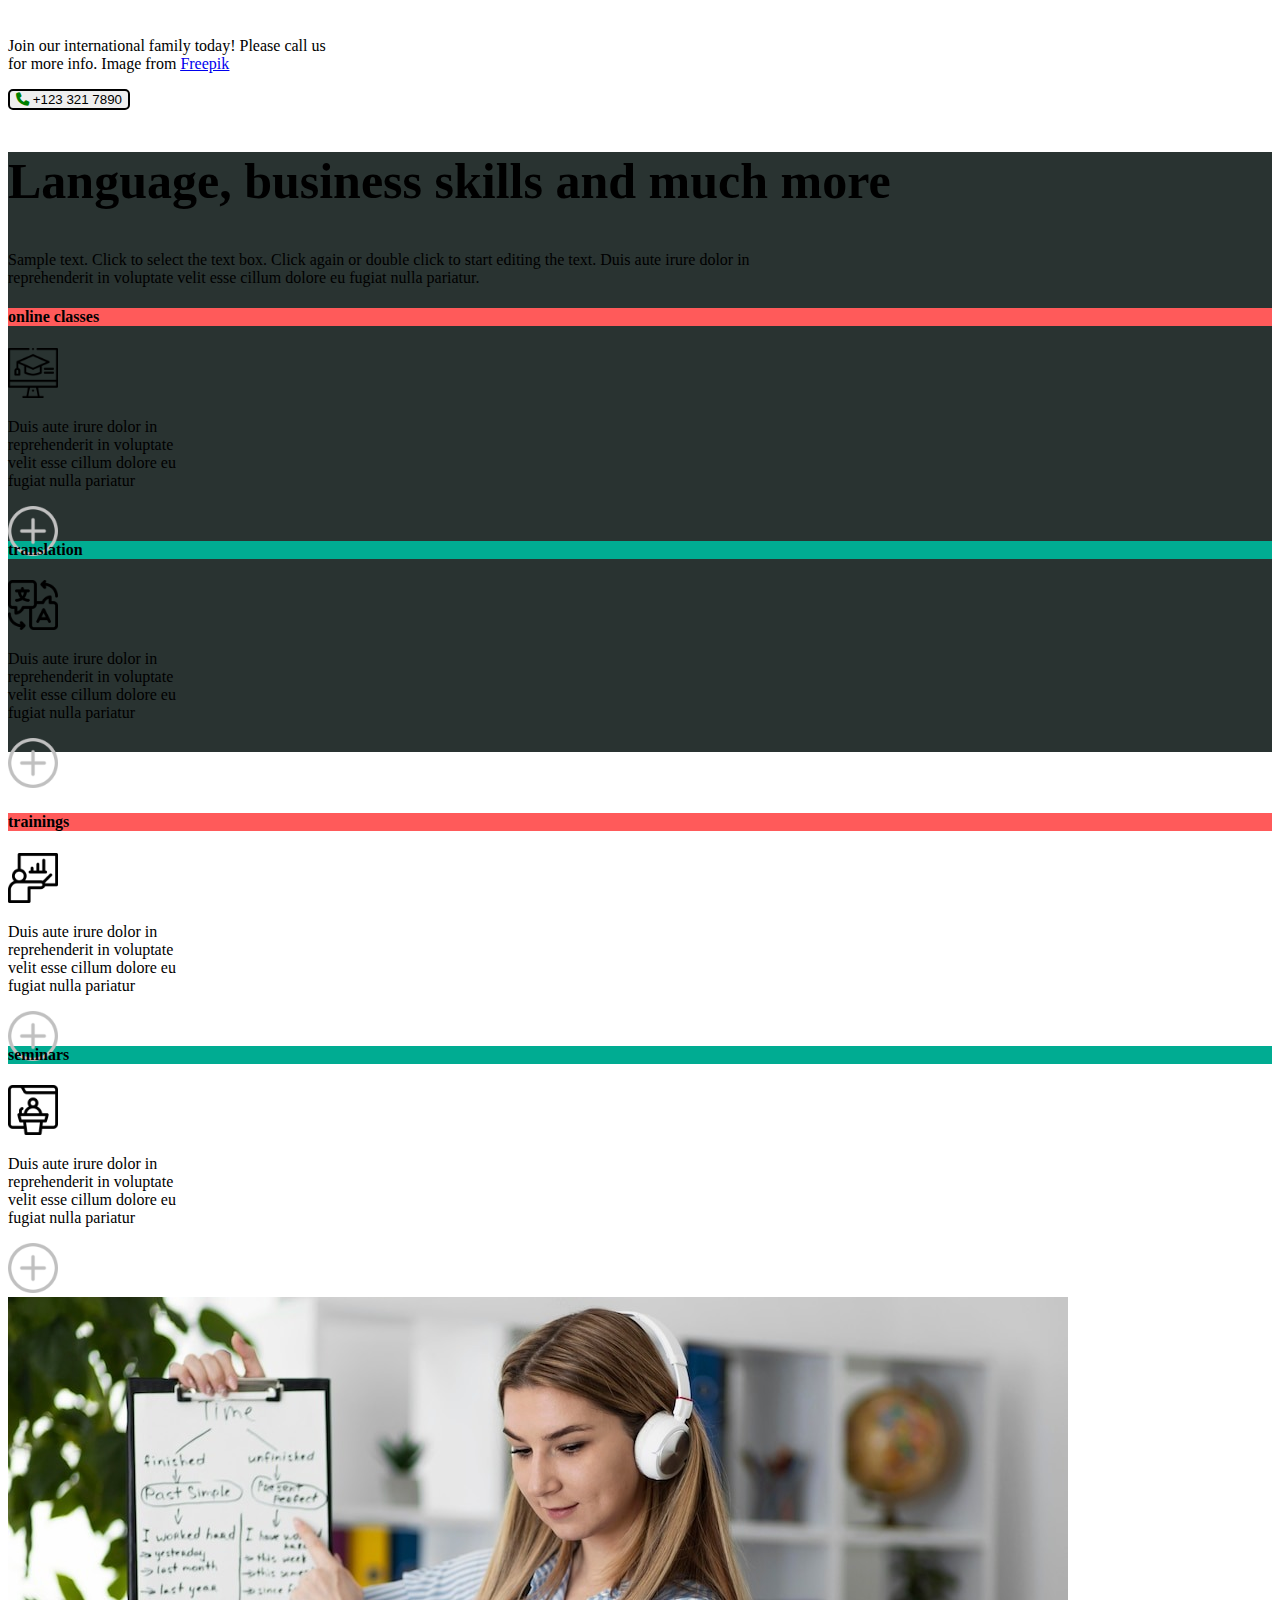
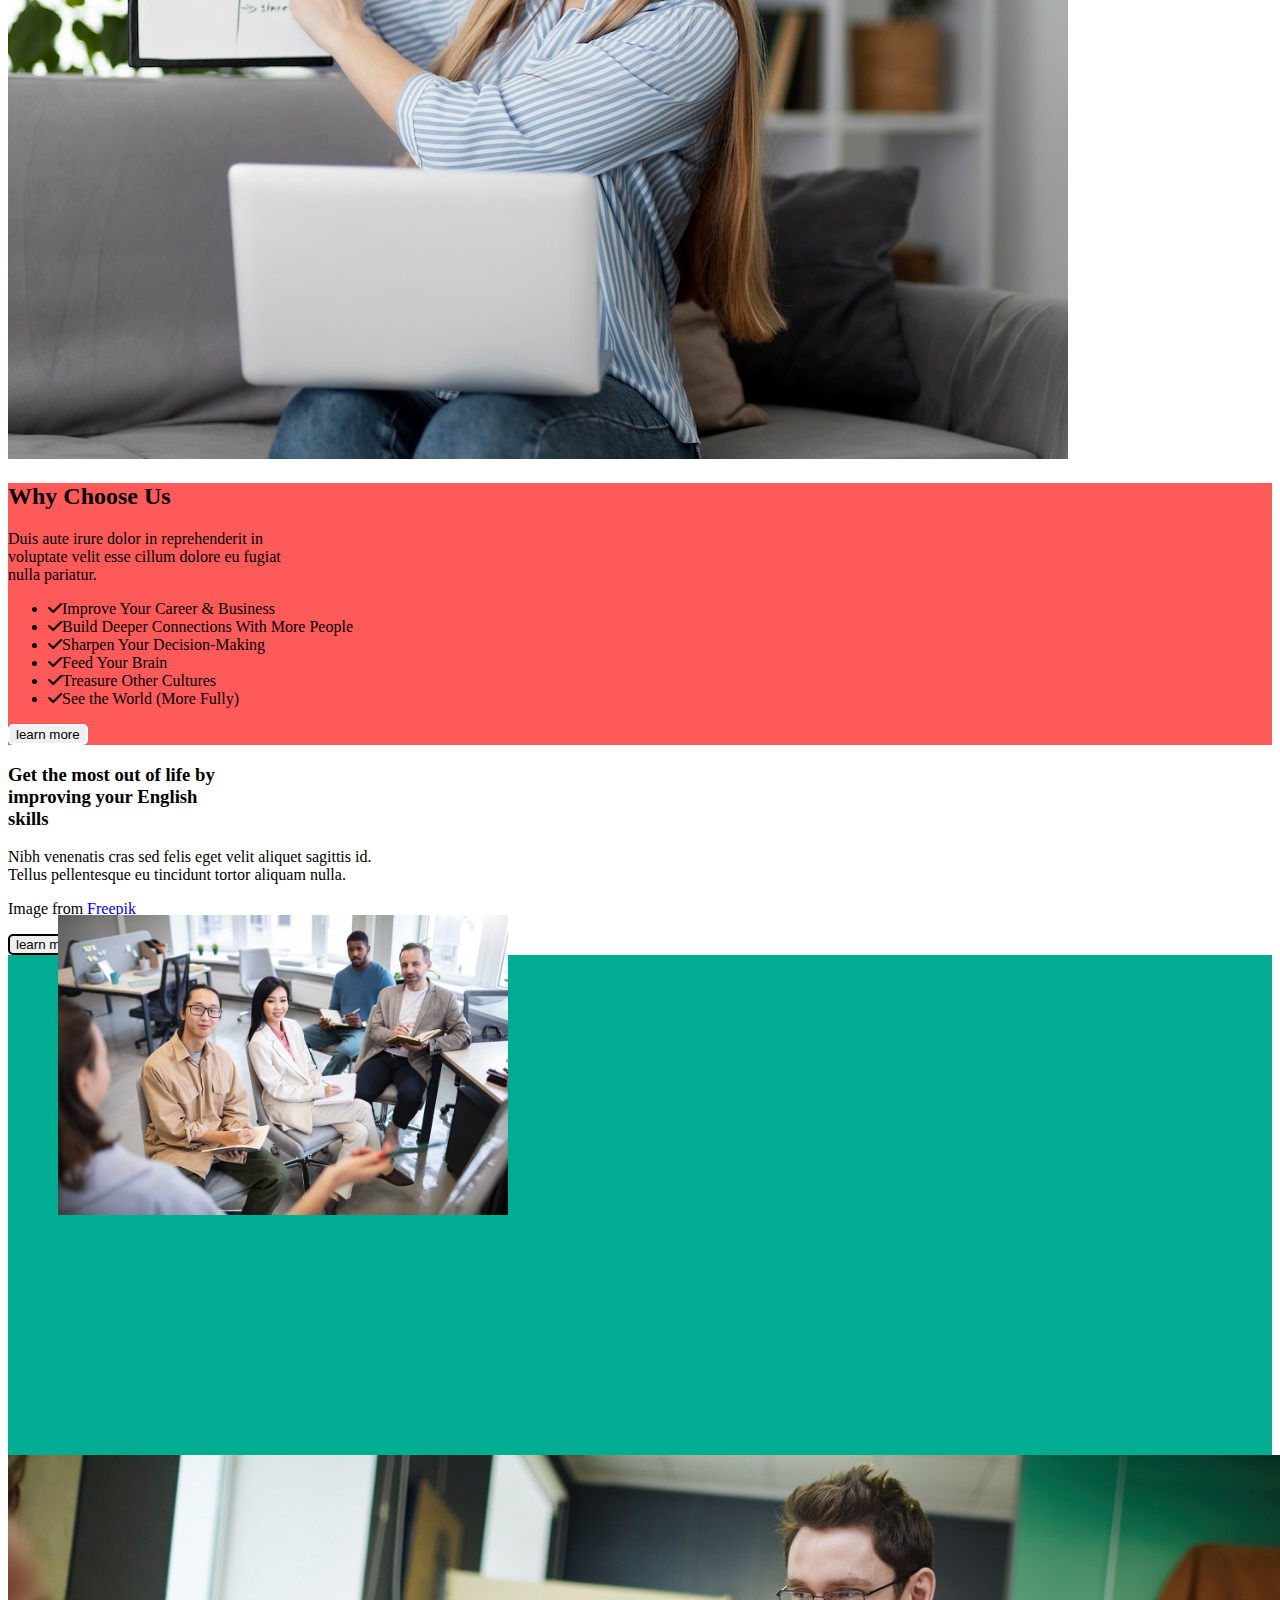
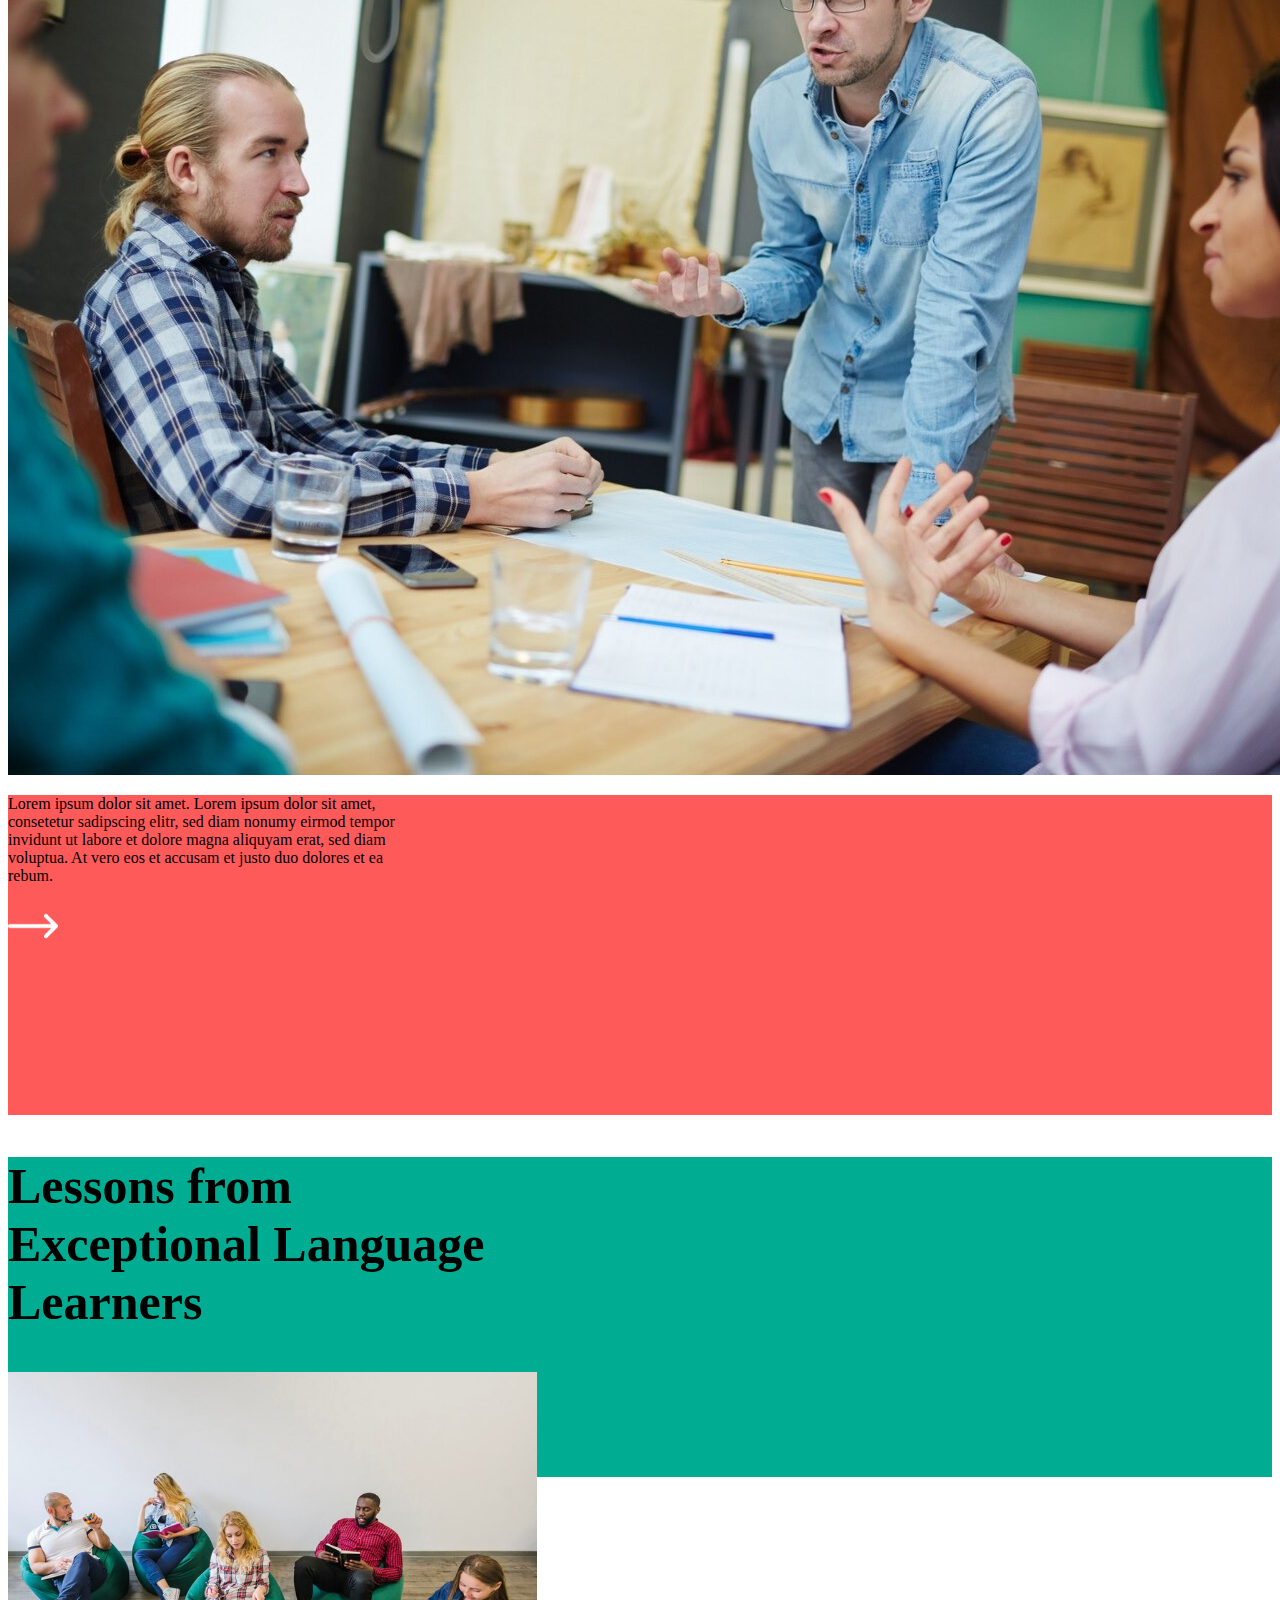
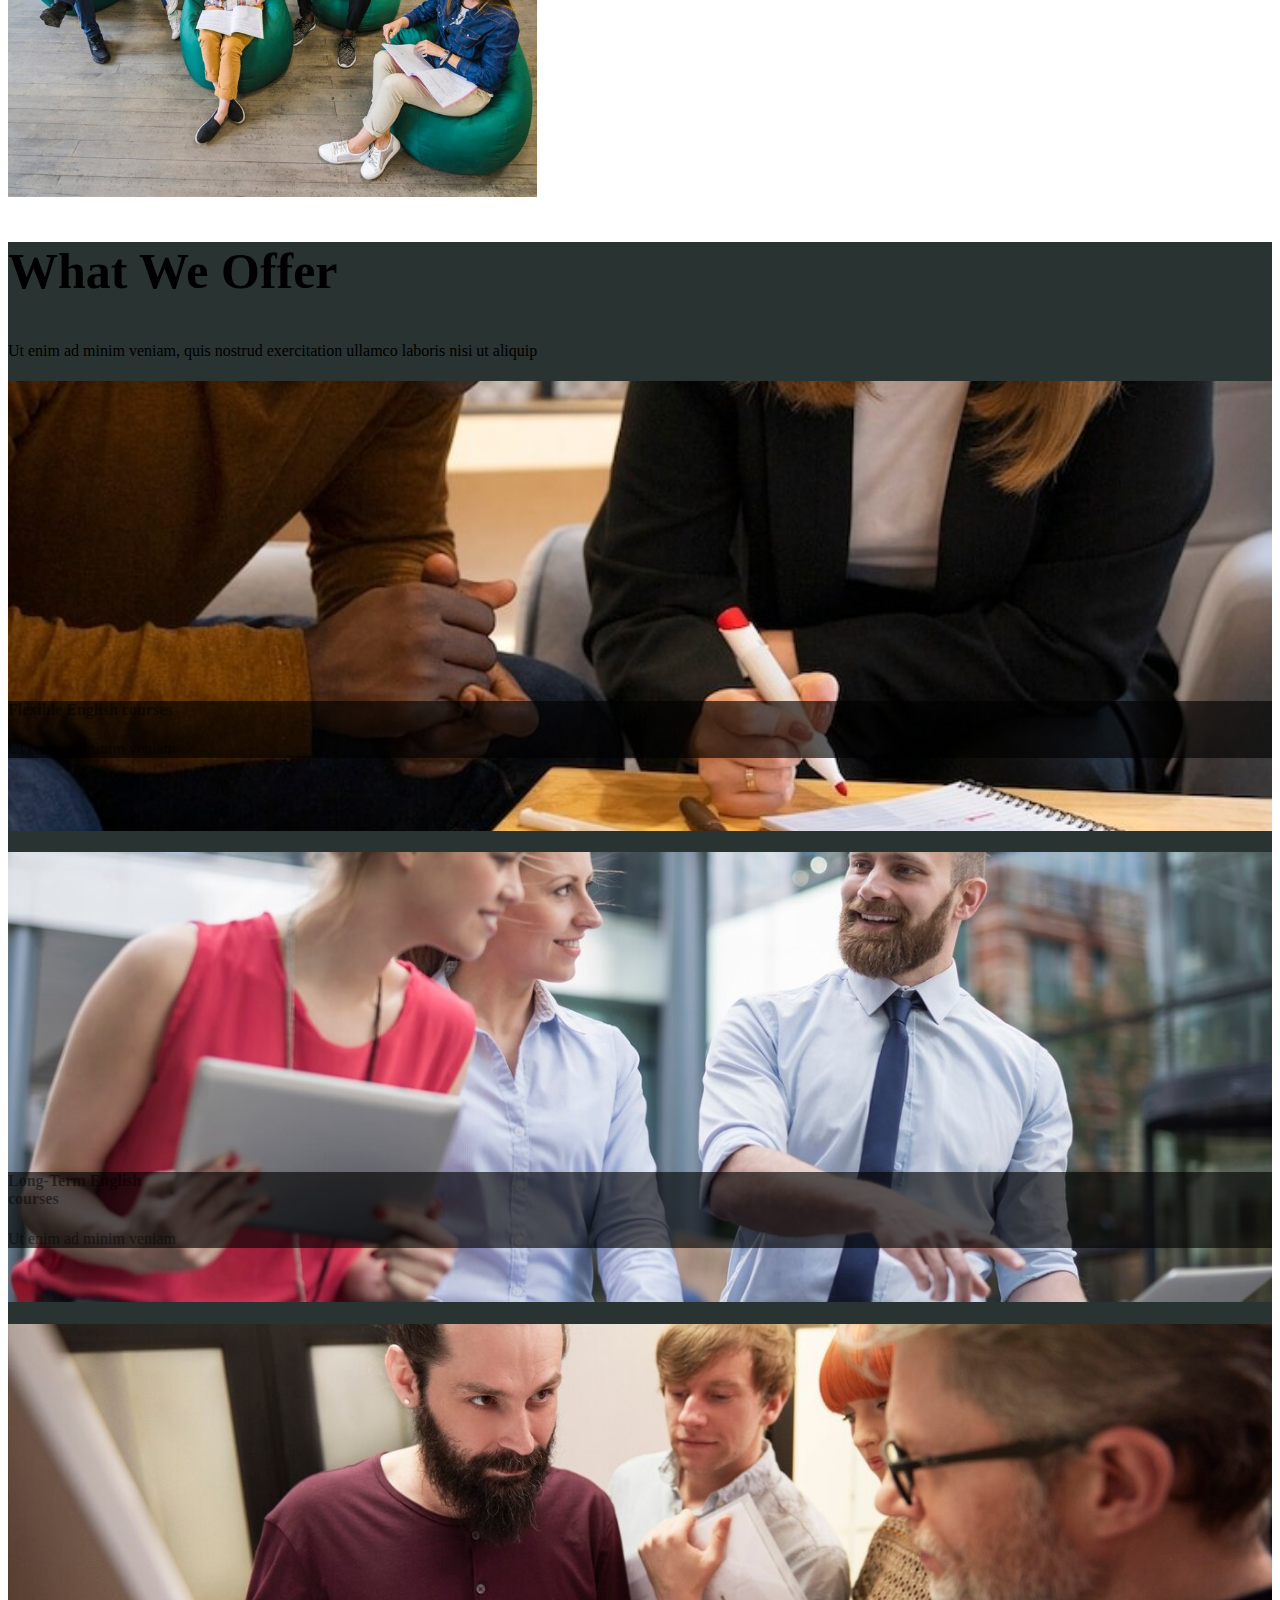
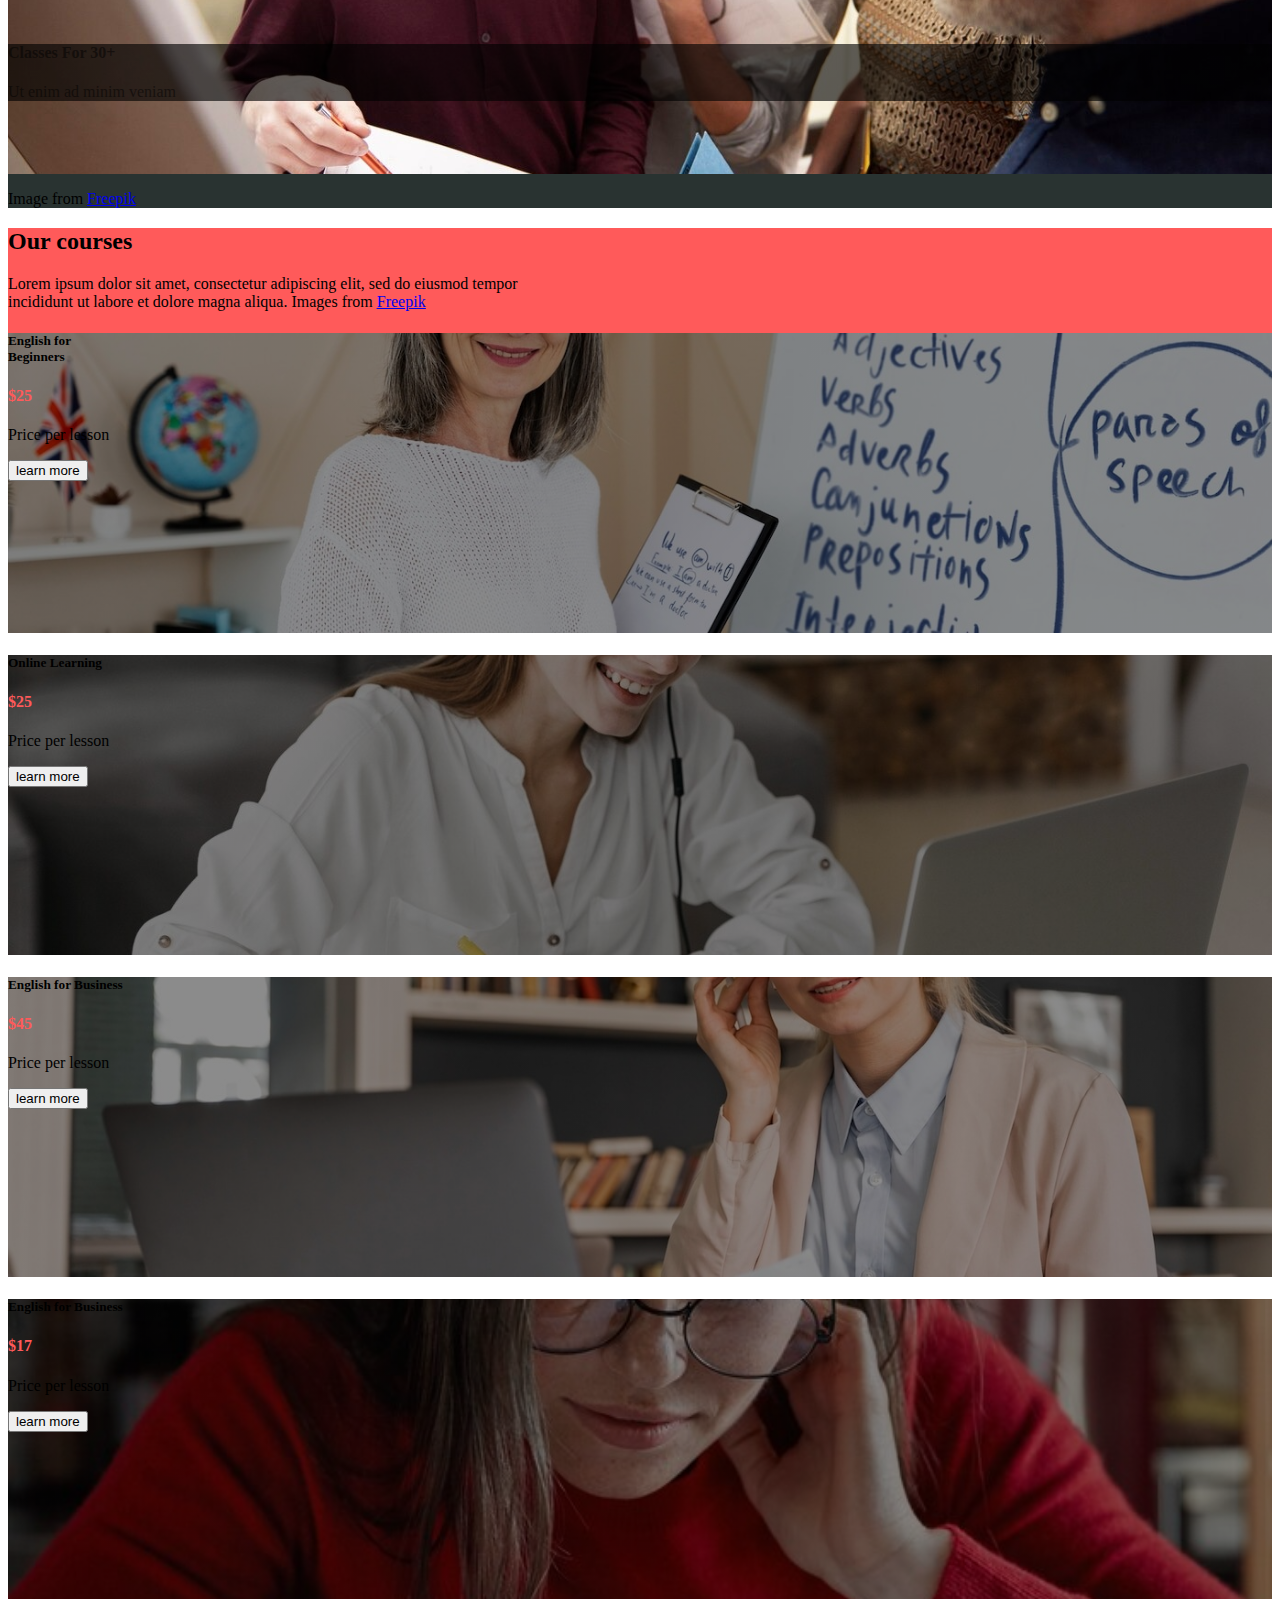
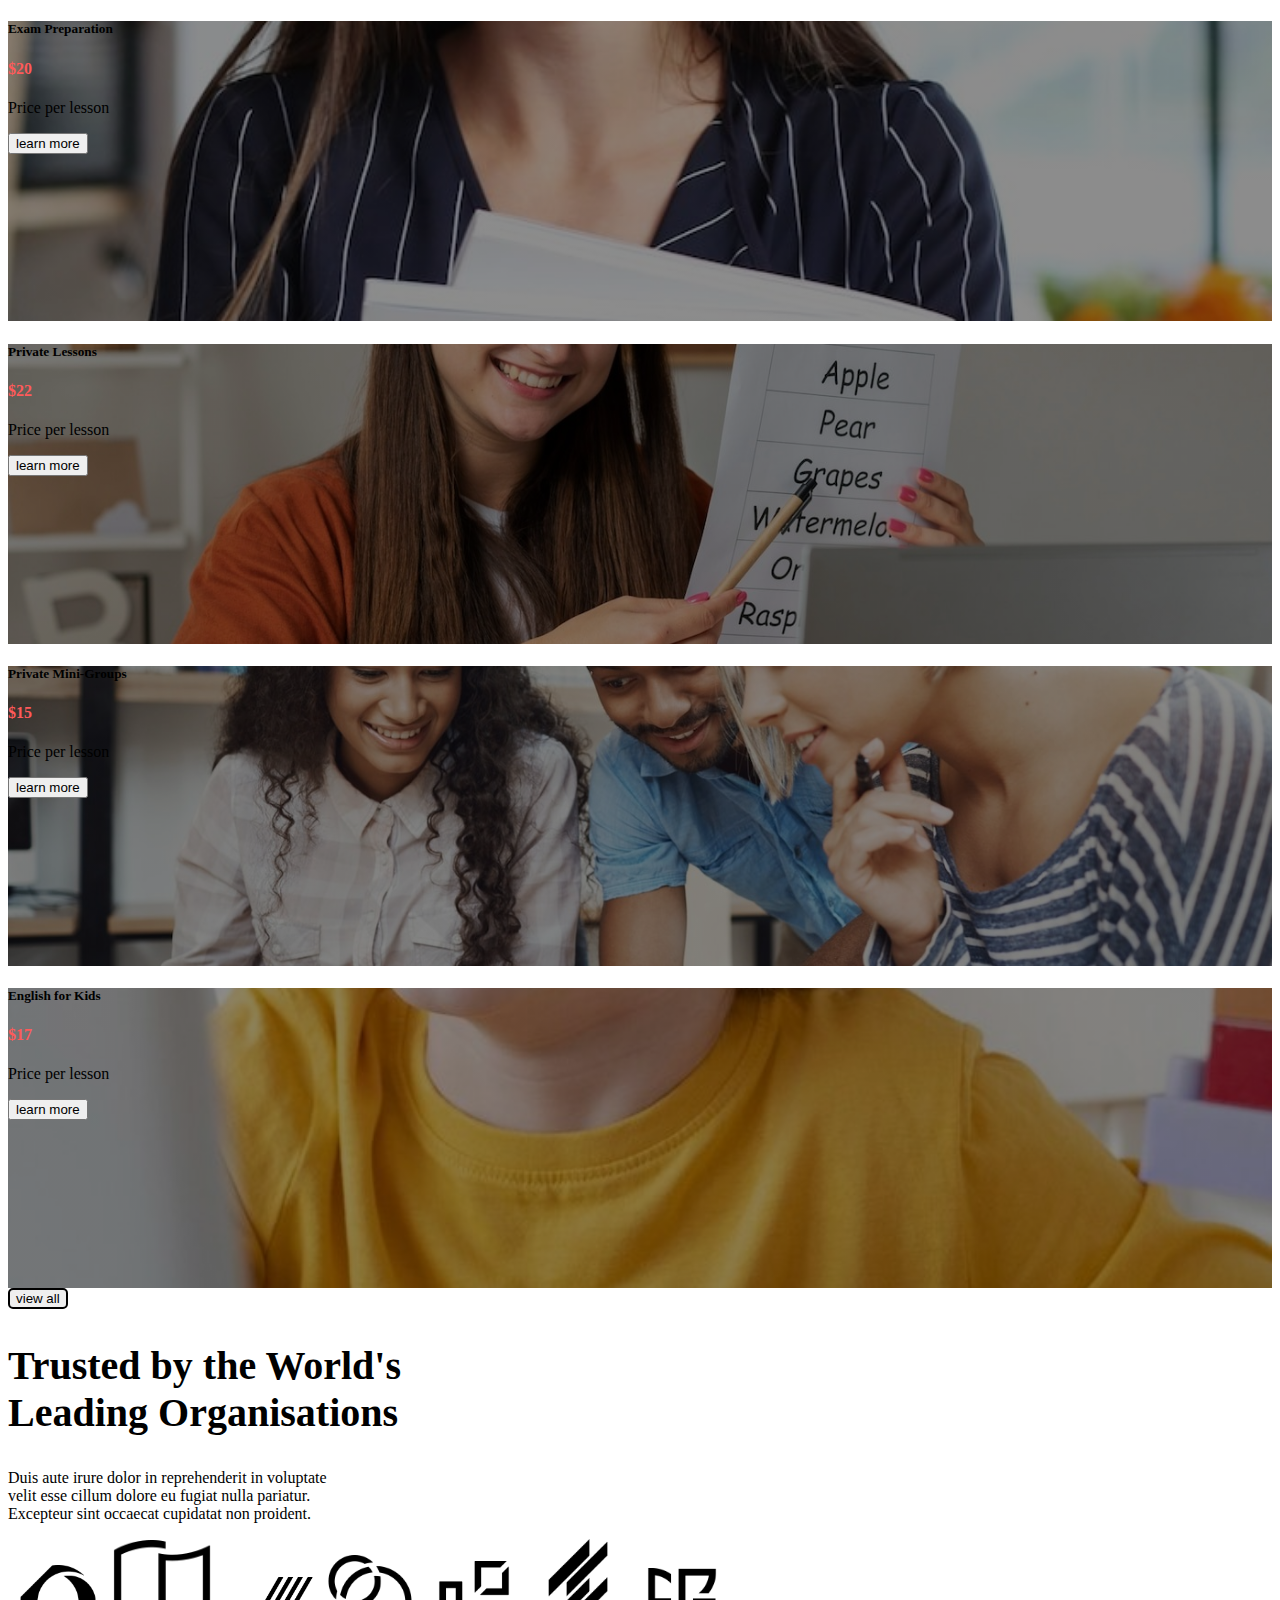
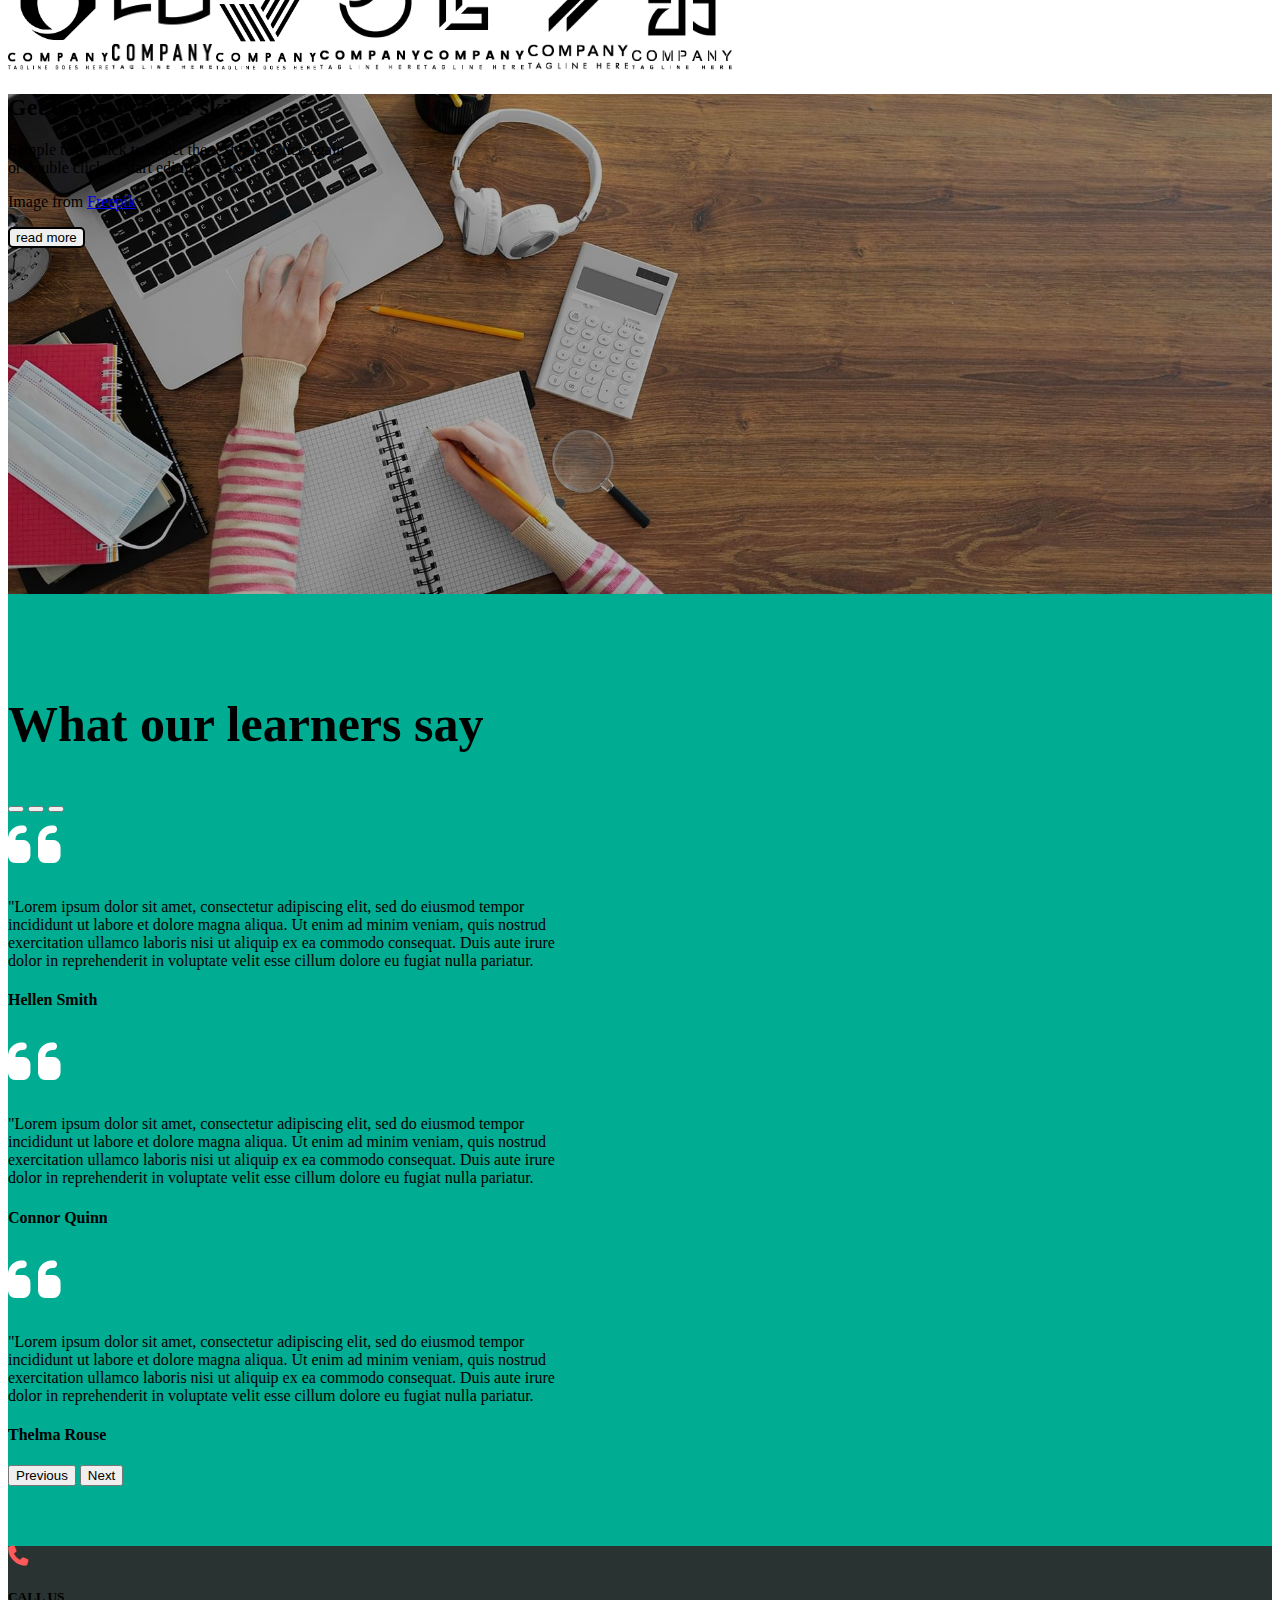
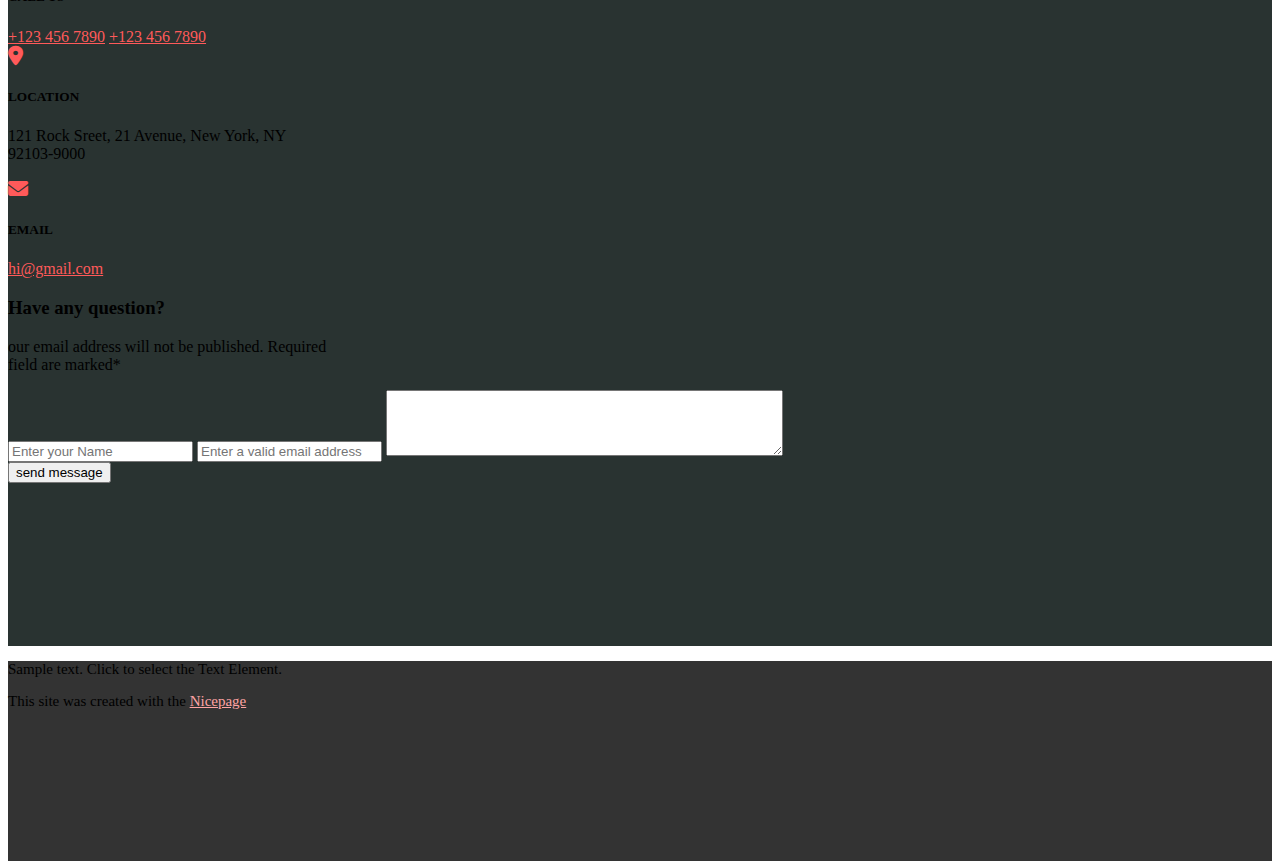
<file: landing.html>
<!DOCTYPE html>
<html lang="en">
  <head>
    <meta charset="UTF-8" />
    <meta name="viewport" content="width=device-width, initial-scale=1.0" />
    <title>Landing</title>
    <link
      href="https://cdn.jsdelivr.net/npm/bootstrap@5.2.3/dist/css/bootstrap.min.css"
      rel="stylesheet"
      integrity="sha384-rbsA2VBKQhggwzxH7pPCaAqO46MgnOM80zW1RWuH61DGLwZJEdK2Kadq2F9CUG65"
      crossorigin="anonymous"
    />
    <link
      rel="stylesheet"
      href="https://cdnjs.cloudflare.com/ajax/libs/font-awesome/6.7.2/css/all.min.css"
      integrity="sha512-Evv84Mr4kqVGRNSgIGL/F/aIDqQb7xQ2vcrdIwxfjThSH8CSR7PBEakCr51Ck+w+/U6swU2Im1vVX0SVk9ABhg=="
      crossorigin="anonymous"
      referrerpolicy="no-referrer"
    />
    <link rel="stylesheet" href="./landing.css" />
  </head>
  <body>
    <!-- header & navbar-->
    <header id="header">
      <div class="navbar navbar-expand-lg">
        <div class="container mt-4">
          <a href="index.html"
            ><img src="./images/default-logo.png" alt="logo"
          /></a>
          <ul class="navbar-nav d-none d-lg-flex justify-content-end">
            <li class="nav-item">
              <a href="index.html" class="nav-link text-uppercase text-dark"
                >Home</a
              >
            </li>
            <li class="nav-item">
              <a
                href="landing.html"
                class="nav-link active text-uppercase text-dark border-bottom border-dark"
                >Landing</a
              >
            </li>
            <li class="nav-item">
              <a href="team.html" class="nav-link text-uppercase text-dark">our team</a>
            </li>
          </ul>
          <button
            type="button"
            class="navbar-toggler"
            data-bs-toggle="offcanvas"
            data-bs-target="#off-canvas-navbar"
          >
            <span class="navbar-toggler-icon"></span>
            <div
              class="offcanvas offcanvas-start offcanvas-start bg-dark"
              id="off-canvas-navbar"
              tabindex="-1"
            >
              <div class="offcanvas-body">
                <ul class="navbar-nav mt-4 d-flex align-items-center">
                  <li class="nav-item">
                    <a
                      href="index.html"
                      class="nav-link text-capitalize text-white"
                      >Home</a
                    >
                  </li>
                  <li class="nav-item">
                    <a
                      href="landing.html"
                      class="nav-link text-capitalize text-white"
                      >Landing</a
                    >
                  </li>
                  <li class="nav-item">
                    <a href="team.html" class="nav-link text-capitalize text-white"
                      >our team</a
                    >
                  </li>
                </ul>
              </div>
            </div>
          </button>
        </div>
      </div>
    </header>
    <!--header end-->
      <!--language section-->
      <section>
        <div class="container-fluid mt-4">
          <div class="row">
            <div class="col-md-6 fade-in">
              <div
                class="expanded rounded-circle mt-5 ms-5 ps-5"
                style="background-color: #ff5a5a"
              >
                <img class="w-100 mt-4 z-1" src="./images/girl-min.png" alt="" />
              </div>
            </div>
            <div class="col-md-6 mt-5 ps-5 pt-5 fade-in">
              <h1 style="font-size: 60px; font-weight: bold" class="pt-5">
                Language <br />
                courses
              </h1>
              <p class="lh-lg pt-3 fs-5">
                Join our international family today! Please call us <br />
                for more info. Image from
                <a class="text-dark" href="#"><ins>Freepik</ins></a>
              </p>
              <p></p>
              <button
                type="button"
                class="btn mt-3"
                style="
                  --bs-btn-color: black;
                  --bs-btn-bg: White;
                  --bs-btn-hover-bg: black;
                  --bs-btn-hover-color: white;
                  --bs-btn-btn-size: 40px;
                  --bs-btn-padding-x: 65px;
                  --bs-btn-padding-y: 20px;
                  border: solid 2px black;
                  border-radius: 5px;
                "
              >
                <i style="color: green" class="fa-solid fa-phone"></i>
                <span class="ps-2">+123 321 7890</span>
              </button>
            </div>
          </div>
        </div>
      </section>
  
     <!--language, business section-->
     <section style="background-color: #293331; height: 600px">
      <div class="container">
        <div class="row mt-5">
          <h2
            class="text-center text-white pt-5 fw-bold"
            style="font-size: 50px"
          >
            Language, business skills and much more
          </h2>
          <p class="text-white pt-3 lh-lg fw-light text-center">
            Sample text. Click to select the text box. Click again or double
            click to start editing the text. Duis aute irure dolor in <br />
            reprehenderit in voluptate velit esse cillum dolore eu fugiat nulla
            pariatur.
          </p>
          <div class="row mt-5 pt-5 g-5">
            <div class="col-md-3">
              <div class="card pb-5 fade-in">
                <div class="card-header py-4" style="background-color: #ff5a5a">
                  <h4 class="text-center text-white">online classes</h4>
                </div>
                <div class="card-body">
                  <div class="d-flex justify-content-center pt-3">
                    <img
                      style="width: 50px"
                      src="./images/3500360.png"
                      alt=""
                    />
                  </div>
                  <p class="pt-4 fw-light ps-4">
                    Duis aute irure dolor in <br />
                    reprehenderit in voluptate <br />
                    velit esse cillum dolore eu <br />
                    fugiat nulla pariatur
                  </p>
                  <div class="d-flex justify-content-center pt-5">
                    <img
                      style="width: 50px"
                      src="./images/download (1).png"
                      alt=""
                    />
                  </div>
                </div>
              </div>
            </div>
            <div class="col-md-3" style="margin-top: -40px">
              <div class="card pb-5 fade-in1">
                <div class="card-header py-4" style="background-color: #00ac92">
                  <h4 class="text-center text-white">translation</h4>
                </div>
                <div class="card-body">
                  <div class="d-flex justify-content-center pt-3">
                    <img
                      style="width: 50px"
                      src="./images/4534766.png"
                      alt=""
                    />
                  </div>
                  <p class="pt-4 fw-light ps-4">
                    Duis aute irure dolor in <br />
                    reprehenderit in voluptate <br />
                    velit esse cillum dolore eu <br />
                    fugiat nulla pariatur
                  </p>
                  <div class="d-flex justify-content-center pt-5">
                    <img
                      style="width: 50px"
                      src="./images/download (1).png"
                      alt=""
                    />
                  </div>
                </div>
              </div>
            </div>
            <div class="col-md-3">
              <div class="card pb-5 fade-in">
                <div class="card-header py-4" style="background-color: #ff5a5a">
                  <h4 class="text-center text-white">trainings</h4>
                </div>
                <div class="card-body">
                  <div class="d-flex justify-content-center pt-3">
                    <img
                      style="width: 50px"
                      src="./images/4987673.png"
                      alt=""
                    />
                  </div>
                  <p class="pt-4 fw-light ps-4">
                    Duis aute irure dolor in <br />
                    reprehenderit in voluptate <br />
                    velit esse cillum dolore eu <br />
                    fugiat nulla pariatur
                  </p>
                  <div class="d-flex justify-content-center pt-5">
                    <img
                      style="width: 50px"
                      src="./images/download (1).png"
                      alt=""
                    />
                  </div>
                </div>
              </div>
            </div>
            <div class="col-md-3" style="margin-top: -40px">
              <div class="card pb-5 fade-in1">
                <div class="card-header py-4" style="background-color: #00ac92">
                  <h4 class="text-center text-white">seminars</h4>
                </div>
                <div class="card-body">
                  <div class="d-flex justify-content-center pt-3">
                    <img
                      style="width: 50px"
                      src="./images/8569832.png"
                      alt=""
                    />
                  </div>
                  <p class="pt-4 fw-light ps-4">
                    Duis aute irure dolor in <br />
                    reprehenderit in voluptate <br />
                    velit esse cillum dolore eu <br />
                    fugiat nulla pariatur
                  </p>
                  <div class="d-flex justify-content-center pt-5">
                    <img
                      style="width: 50px"
                      src="./images/download (1).png"
                      alt=""
                    />
                  </div>
                </div>
              </div>
            </div>
          </div>
        </div>
      </div>
      <!--why us section-->
      <section class="mt-5 pt-5">
        <div class="row mt-5 g-0">
          <div class="col-md-6 fade-in">
            <img
              class="w-100 h-100"
              src="./images/young-woman-teaching-kids-englis.jpeg"
              alt=""
            />
          </div>
          <div
            class="col-md-6 text-white pb-4 fade-in"
            style="background-color: #ff5a5a"
          >
            <div class="pt-4 ps-5">
              <h2 class="section-title fw-bolder fs-1">Why Choose Us</h2>
              <p class="lh-lg pt-3">
                Duis aute irure dolor in reprehenderit in <br />
                voluptate velit esse cillum dolore eu fugiat <br />
                nulla pariatur.
              </p>
              <ul class="pt-3 list-unstyled">
                <li>
                  <i class="fa-solid fa-check"></i
                  ><span class="ps-2">Improve Your Career & Business</span>
                </li>
                <li class="pt-2">
                  <i class="fa-solid fa-check"></i
                  ><span class="ps-2"
                    >Build Deeper Connections With More People</span
                  >
                </li>
                <li class="pt-2">
                  <i class="fa-solid fa-check"></i
                  ><span class="ps-2">Sharpen Your Decision-Making</span>
                </li>
                <li class="pt-2">
                  <i class="fa-solid fa-check"></i
                  ><span class="ps-2">Feed Your Brain</span>
                </li>
                <li class="pt-2">
                  <i class="fa-solid fa-check"></i
                  ><span class="ps-2">Treasure Other Cultures</span>
                </li>
                <li class="pt-2">
                  <i class="fa-solid fa-check"></i
                  ><span class="ps-2">See the World (More Fully)</span>
                </li>
              </ul>
              <button
                type="button"
                class="btn mt-4 text-uppercase fw-bold"
                style="
                  --bs-btn-color: white;
                  --bs-btn-bg: transparent;
                  --bs-btn-hover-bg: white;
                  --bs-btn-hover-color: #ff5a5a;
                  --bs-btn-btn-size: 40px;
                  --bs-btn-padding-x: 65px;
                  --bs-btn-padding-y: 15px;
                  border: solid 2px white;
                  border-radius: 5px;
                "
              >
                learn more
              </button>
            </div>
          </div>
        </div>
      </section>
      <!--benefit of English-->
      <section class="mt-5">
        <div class="container">
          <div class="row mt-5">
            <div class="col-md-6 mt-5 fade-in">
              <h3 class="text-dark fs-1 fw-bold">
                Get the most out of life by <br />
                improving your English <br />
                skills
              </h3>
              <p class="text-dark pt-3 fw-semibold lh-lg">
                Nibh venenatis cras sed felis eget velit aliquet sagittis id.
                <br />
                Tellus pellentesque eu tincidunt tortor aliquam nulla.
              </p>
              <p class="text-dark pt-3 fw-semibold">
                Image from <a class="text-dark" href="#"><ins>Freepik</ins></a>
              </p>
              <button
                type="button"
                class="btn mt-4 text-uppercase fw-bold"
                style="
                  --bs-btn-color: black;
                  --bs-btn-bg: white;
                  --bs-btn-hover-bg: black;
                  --bs-btn-hover-color: white;
                  --bs-btn-btn-size: 40px;
                  --bs-btn-padding-x: 65px;
                  --bs-btn-padding-y: 15px;
                  border: solid 2px black;
                  border-radius: 5px;
                "
              >
                learn more
              </button>
            </div>
            <div class="col-md-5 mt-5 fade-in">
              <div class="green-box expanded z-1 mt-5">
                <img
                  class="z-2 h-100"
                  style="width: 450px; margin-top: -90px"
                  src="./images/people-learning-language-work-close-up6-min.jpeg"
                  alt=""
                />
              </div>
            </div>
          </div>
        </div>
      </section>
      <!--lessons from learners section-->
      <section class="mt-5 pt-5">
        <div class="row mt-5 g-0">
          <div class="col-md-6 fade-in">
            <img
              class="w-100"
              src="./images/meeting-young-designers_1098-142.jpeg"
              alt=""
            />
          </div>
          <div
            class="col-md-6 fade-in"
            style="background-color: #ff5a5a; height: 320px"
          >
            <div class="px-4 py-5">
              <p class="text-white fw-lighter lh-lg">
                Lorem ipsum dolor sit amet. Lorem ipsum dolor sit amet, <br />
                consetetur sadipscing elitr, sed diam nonumy eirmod tempor
                <br />
                invidunt ut labore et dolore magna aliquyam erat, sed diam
                <br />
                voluptua. At vero eos et accusam et justo duo dolores et ea
                <br />
                rebum.
              </p>
              <img
                class="pt-3"
                style="width: 50px"
                src="./images/download (2).png"
                alt=""
              />
            </div>
          </div>
        </div>
        <div class="row g-0">
          <div class="col-md-6 pb-5 fade-in">
            <div class="green" style="background-color: #00ac92; height: 320px">
              <h2 class="ms-5 text-white pt-5 fw-bold" style="font-size: 50px">
                Lessons from <br />
                Exceptional Language <br />
                Learners
              </h2>
              <p class="ms-5 text-white fw-lighter pt-4">
                Imag​e from
                <a class="text-white" href="#"><ins>Freepik</ins></a>
              </p>
            </div>
          </div>
          <div class="col-md-6 fade-in">
            <img
              class="w-100"
              style="margin-top: -105px; height: 425px"
              src="./images/Untitled-3u.jpeg"
              alt=""
            />
          </div>
        </div>
      </section>
      <!--what we offer section-->
      <section style="background-color: #293331" class="pb-4">
        <h2 class="text-white text-center pt-5 fw-bold" style="font-size: 50px">
          What We Offer
        </h2>
        <p class="text-white text-center pt-2">
          Ut enim ad minim veniam, quis nostrud exercitation ullamco laboris
          nisi ut aliquip
        </p>
        <div class="container">
          <div class="row mt-5">
            <div class="col-md-4">
              <div class="teacher1 course-card">
                <div class="border-box mt-5 pt-5 pb-2 px-4">
                  <h4 class="text-white fw-bold">Flexible English courses</h4>
                  <p class="text-white">Ut enim ad minim veniam</p>
                </div>
              </div>
            </div>
            <div class="col-md-4">
              <div class="teacher2 course-card">
                <div class="border-box mt-5 pt-3 pb-2 px-4">
                  <h4 class="text-white fw-bold">
                    Long-Term English <br />
                    courses
                  </h4>
                  <p class="text-white">Ut enim ad minim veniam</p>
                </div>
              </div>
            </div>
            <div class="col-md-4">
              <div class="teacher3 course-card">
                <div class="border-box mt-5 pt-5 pb-2 px-4">
                  <h4 class="text-white fw-bold">Classes For 30+</h4>
                  <p class="text-white">Ut enim ad minim veniam</p>
                </div>
              </div>
            </div>
          </div>
        </div>
        <p class="text-center text-white pt-5">
          Image from <a class="text-white" href="#"><ins>Freepik</ins></a>
        </p>
      </section>
      <!--courses section-->
      <section style="background-color: #ff5a5a; height: 350px">
        <h2 class="text-center text-white pt-5 fw-bolder fs-1">Our courses</h2>
        <p class="text-center text-white pt-3 fw-light lh-lg">
          Lorem ipsum dolor sit amet, consectetur adipiscing elit, sed do
          eiusmod tempor <br />
          incididunt ut labore et dolore magna aliqua. Images from
          <a class="text-white" href="#"><ins>Freepik</ins></a>
        </p>
        <div class="container">
          <div class="row mt-5 gy-2">
            <div class="col-md-3">
              <div class="beginner course-card">
                <h5 class="text-white ps-3 pt-5 fw-bold">
                  English for <br />
                  Beginners
                </h5>
                <h4 class="text-white pt-5 ps-3 fw-bold" style="color: #ff5a5a">
                  $25
                </h4>
                <p class="text-white ps-3 fw-lighter">Price per lesson</p>
                <button
                  type="button"
                  class="btn ms-3 text-uppercase fw-bold"
                  style="
                    --bs-btn-color: white;
                    --bs-btn-bg: #ff5a5a;
                    --bs-btn-hover-bg: white;
                    --bs-btn-hover-color: black;
                    --bs-btn-btn-size: 15px;
                    --bs-btn-padding-x: 20px;
                    --bs-btn-padding-y: 5px;
                  "
                >
                  learn more
                </button>
              </div>
            </div>
            <div class="col-md-3">
              <div class="online course-card">
                <h5 class="text-white ps-3 pt-5 fw-bold">Online Learning</h5>
                <h4 class="text-white pt-5 ps-3 fw-bold" style="color: #ff5a5a">
                  $25
                </h4>
                <p class="text-white ps-3 fw-lighter">Price per lesson</p>
                <button
                  type="button"
                  class="btn ms-3 mt-3 text-uppercase fw-bold"
                  style="
                    --bs-btn-color: white;
                    --bs-btn-bg: #ff5a5a;
                    --bs-btn-hover-bg: white;
                    --bs-btn-hover-color: black;
                    --bs-btn-btn-size: 15px;
                    --bs-btn-padding-x: 20px;
                    --bs-btn-padding-y: 5px;
                  "
                >
                  learn more
                </button>
              </div>
            </div>
            <div class="col-md-3">
              <div class="Business course-card">
                <h5 class="text-white ps-3 pt-5 fw-bold">
                  English for Business
                </h5>
                <h4 class="text-white pt-5 ps-3 fw-bold" style="color: #ff5a5a">
                  $45
                </h4>
                <p class="text-white ps-3 fw-lighter">Price per lesson</p>
                <button
                  type="button"
                  class="btn ms-3 mt-3 text-uppercase fw-bold"
                  style="
                    --bs-btn-color: white;
                    --bs-btn-bg: #ff5a5a;
                    --bs-btn-hover-bg: white;
                    --bs-btn-hover-color: black;
                    --bs-btn-btn-size: 15px;
                    --bs-btn-padding-x: 20px;
                    --bs-btn-padding-y: 5px;
                  "
                >
                  learn more
                </button>
              </div>
            </div>
            <div class="col-md-3">
              <div class="listener course-card">
                <h5 class="text-white ps-3 pt-5 fw-bold">
                  English for Business
                </h5>
                <h4 class="text-white pt-5 ps-3 fw-bold" style="color: #ff5a5a">
                  $17
                </h4>
                <p class="text-white ps-3 fw-lighter">Price per lesson</p>
                <button
                  type="button"
                  class="btn ms-3 mt-3 text-uppercase fw-bold"
                  style="
                    --bs-btn-color: white;
                    --bs-btn-bg: #ff5a5a;
                    --bs-btn-hover-bg: white;
                    --bs-btn-hover-color: black;
                    --bs-btn-btn-size: 15px;
                    --bs-btn-padding-x: 20px;
                    --bs-btn-padding-y: 5px;
                  "
                >
                  learn more
                </button>
              </div>
            </div>
            <div class="col-md-3">
              <div class="smile mt-2 course-card">
                <h5 class="text-white ps-3 pt-5 fw-bold">Exam Preparation</h5>
                <h4 class="text-white pt-5 ps-3 fw-bold" style="color: #ff5a5a">
                  $20
                </h4>
                <p class="text-white ps-3 fw-lighter">Price per lesson</p>
                <button
                  type="button"
                  class="btn ms-3 mt-3 text-uppercase fw-bold"
                  style="
                    --bs-btn-color: white;
                    --bs-btn-bg: #ff5a5a;
                    --bs-btn-hover-bg: white;
                    --bs-btn-hover-color: black;
                    --bs-btn-btn-size: 15px;
                    --bs-btn-padding-x: 20px;
                    --bs-btn-padding-y: 5px;
                  "
                >
                  learn more
                </button>
              </div>
            </div>
            <div class="col-md-3">
              <div class="virtual mt-2 course-card">
                <h5 class="text-white ps-3 pt-5 fw-bold">Private Lessons</h5>
                <h4 class="text-white pt-5 ps-3 fw-bold" style="color: #ff5a5a">
                  $22
                </h4>
                <p class="text-white ps-3 fw-lighter">Price per lesson</p>
                <button
                  type="button"
                  class="btn ms-3 mt-3 text-uppercase fw-bold"
                  style="
                    --bs-btn-color: white;
                    --bs-btn-bg: #ff5a5a;
                    --bs-btn-hover-bg: white;
                    --bs-btn-hover-color: black;
                    --bs-btn-btn-size: 15px;
                    --bs-btn-padding-x: 20px;
                    --bs-btn-padding-y: 5px;
                  "
                >
                  learn more
                </button>
              </div>
            </div>
            <div class="col-md-3">
              <div class="group mt-2 course-card">
                <h5 class="text-white ps-3 pt-5 fw-bold">
                  Private Mini-Groups
                </h5>
                <h4 class="text-white pt-5 ps-3 fw-bold" style="color: #ff5a5a">
                  $15
                </h4>
                <p class="text-white ps-3 fw-lighter">Price per lesson</p>
                <button
                  type="button"
                  class="btn ms-3 mt-3 text-uppercase fw-bold"
                  style="
                    --bs-btn-color: white;
                    --bs-btn-bg: #ff5a5a;
                    --bs-btn-hover-bg: white;
                    --bs-btn-hover-color: black;
                    --bs-btn-btn-size: 15px;
                    --bs-btn-padding-x: 20px;
                    --bs-btn-padding-y: 5px;
                  "
                >
                  learn more
                </button>
              </div>
            </div>
            <div class="col-md-3">
              <div class="boy mt-2 course-card">
                <h5 class="text-white ps-3 pt-5 fw-bold">English for Kids</h5>
                <h4 class="text-white pt-5 ps-3 fw-bold" style="color: #ff5a5a">
                  $17
                </h4>
                <p class="text-white ps-3 fw-lighter">Price per lesson</p>
                <button
                  type="button"
                  class="btn ms-3 mt-3 text-uppercase fw-bold"
                  style="
                    --bs-btn-color: white;
                    --bs-btn-bg: #ff5a5a;
                    --bs-btn-hover-bg: white;
                    --bs-btn-hover-color: black;
                    --bs-btn-btn-size: 15px;
                    --bs-btn-padding-x: 20px;
                    --bs-btn-padding-y: 5px;
                  "
                >
                  learn more
                </button>
              </div>
            </div>
          </div>

          <div class="row mt-4">
            <div class="col-md-12 d-flex justify-content-center">
              <button
                type="button"
                class="btn text-uppercase fw-bold"
                style="
                  --bs-btn-color: black;
                  --bs-btn-bg: transparent;
                  --bs-btn-hover-bg: black;
                  --bs-btn-hover-color: white;
                  --bs-btn-btn-size: 40px;
                  --bs-btn-padding-x: 65px;
                  --bs-btn-padding-y: 15px;
                  border: solid 2px black;
                  border-radius: 5px;
                "
              >
                view all
              </button>
            </div>
          </div>
        </div>
        <!--Oeganisations-->
        <section class="mt-5 pt-5">
          <div class="container">
            <div class="row mt-5">
              <div class="col-md-6">
                <h2 class="text-dark fw-bold" style="font-size: 40px">
                  Trusted by the World's <br />
                  Leading Organisations
                </h2>
              </div>
              <div class="col-md-6">
                <p class="text-dark lh-lg fw-semibold">
                  Duis aute irure dolor in reprehenderit in voluptate <br />
                  velit esse cillum dolore eu fugiat nulla pariatur. <br />
                  Excepteur sint occaecat cupidatat non proident.
                </p>
              </div>

              <div class="d-flex flex-row mt-5">
                <img
                  class="ms-4 mt-5"
                  width="100px"
                  src="./images/black-logo-1.png"
                  alt=""
                />
                <img
                  class="ms-5 mt-5 ps-4"
                  width="100px"
                  src="./images/black-logo-2_150.png"
                  alt=""
                />
                <img
                  class="ms-5 mt-5 ps-4"
                  width="100px"
                  src="./images/black-logo-3.png"
                  alt=""
                />
                <img
                  class="ms-5 mt-5 ps-4"
                  width="100px"
                  src="./images/black-logo-4.png"
                  alt=""
                />
                <img
                  class="ms-5 mt-5 ps-4"
                  width="100px"
                  src="./images/black-logo-5.png"
                  alt=""
                />
                <img
                  class="ms-5 mt-5 ps-4"
                  width="100px"
                  src="./images/black-logo-6.png"
                  alt=""
                />
                <img
                  class="ms-5 mt-5 ps-4"
                  width="100px"
                  src="./images/black-logo-8_150.png"
                  alt=""
                />
              </div>
            </div>
          </div>
        </section>
        <!--career skills section-->
        <section>
          <div class="skills mt-5 pt-3">
            <div class="container">
              <div class="row">
                <div class="col-md-6"></div>
                <div class="col-md-6 mt-5">
                  <div class="card px-5 py-4 fade-in">
                    <h2 class="fw-bold text-dark fs-1">
                      Get critical career skills
                    </h2>
                    <div class="card-body">
                      <p class="fw-light pt-3 lh-lg">
                        Sample text. Click to select the text box. Click again
                        <br />
                        or double click to start editing the text.
                      </p>
                      <p class="fw-light pt-3">
                        Image from
                        <a class="text-dark" href="#"><ins>Freepik</ins></a>
                      </p>
                      <button
                        type="button"
                        class="btn mt-3 text-uppercase fw-bold"
                        style="
                          --bs-btn-color: black;
                          --bs-btn-bg: transparent;
                          --bs-btn-hover-bg: black;
                          --bs-btn-hover-color: white;
                          --bs-btn-btn-size: 40px;
                          --bs-btn-padding-x: 65px;
                          --bs-btn-padding-y: 15px;
                          border: solid 2px black;
                          border-radius: 5px;
                        "
                      >
                        read more
                      </button>
                    </div>
                  </div>
                </div>
              </div>
            </div>
          </div>
        </section>
        <!--feedback section-->
        <section style="background-color: #00ac92; padding: 60px 0;">
          <h2 class="text-center text-white fw-bolder pt-5" style="font-size: 50px">
            What our learners say
          </h2>
          <div id="slides-with-indicators-1" class="carousel slide carousel-fade" data-bs-ride="carousel" data-bs-interval="3000">
            
            <!-- Indicators -->
            <div class="carousel-indicators">
              <button type="button" data-bs-target="#slides-with-indicators-1" data-bs-slide-to="0" class="active" aria-current="true" aria-label="Slide 1"></button>
              <button type="button" data-bs-target="#slides-with-indicators-1" data-bs-slide-to="1" aria-label="Slide 2"></button>
              <button type="button" data-bs-target="#slides-with-indicators-1" data-bs-slide-to="2" aria-label="Slide 3"></button>
            </div>
        
            <!-- Slides -->
            <div class="carousel-inner">
              <div class="carousel-item active d-flex flex-column align-items-center text-center">
                <span style="color: white; font-size: 60px"
                ><i class="fa-solid fa-quote-left"></i
              ></span>
              <p class="text-white pt-1 lh-lg">
                "Lorem ipsum dolor sit amet, consectetur adipiscing elit, sed do
                eiusmod tempor <br />
                incididunt ut labore et dolore magna aliqua. Ut enim ad minim
                veniam, quis nostrud <br />
                exercitation ullamco laboris nisi ut aliquip ex ea commodo
                consequat. Duis aute irure <br />
                dolor in reprehenderit in voluptate velit esse cillum dolore eu
                fugiat nulla pariatur.
              </p>
              <h4 class="text-white pb-5">Hellen Smith</h4>
              </div>
              <div class="carousel-item d-flex flex-column align-items-center text-center">
                <span style="color: white; font-size: 60px"
                ><i class="fa-solid fa-quote-left"></i
              ></span>
              <p class="text-white pt-1 lh-lg">
                "Lorem ipsum dolor sit amet, consectetur adipiscing elit, sed do
                eiusmod tempor <br />
                incididunt ut labore et dolore magna aliqua. Ut enim ad minim
                veniam, quis nostrud <br />
                exercitation ullamco laboris nisi ut aliquip ex ea commodo
                consequat. Duis aute irure <br />
                dolor in reprehenderit in voluptate velit esse cillum dolore eu
                fugiat nulla pariatur.
              </p>
              <h4 class="text-white pb-5">Connor Quinn</h4>
              </div>
              <div class="carousel-item d-flex flex-column align-items-center text-center">
                <span style="color: white; font-size: 60px"
                ><i class="fa-solid fa-quote-left"></i
              ></span>
              <p class="text-white pt-1 lh-lg">
                "Lorem ipsum dolor sit amet, consectetur adipiscing elit, sed do
                eiusmod tempor <br />
                incididunt ut labore et dolore magna aliqua. Ut enim ad minim
                veniam, quis nostrud <br />
                exercitation ullamco laboris nisi ut aliquip ex ea commodo
                consequat. Duis aute irure <br />
                dolor in reprehenderit in voluptate velit esse cillum dolore eu
                fugiat nulla pariatur.
              </p>
              <h4 class="text-white pb-5">Thelma Rouse</h4>
              </div>
            </div>
        
            <!-- Controls -->
            <button class="carousel-control-prev" type="button" data-bs-target="#slides-with-indicators-1" data-bs-slide="prev">
              <span class="carousel-control-prev-icon" aria-hidden="true"></span>
              <span class="visually-hidden">Previous</span>
            </button>
            <button class="carousel-control-next" type="button" data-bs-target="#slides-with-indicators-1" data-bs-slide="next">
              <span class="carousel-control-next-icon" aria-hidden="true"></span>
              <span class="visually-hidden">Next</span>
            </button>
          </div>
        </section>
          <!--contact section-->
          <section style="background-color: #293331; height: 700px;">
            <div class="container">
            <div class="row mt-5 g-3 pt-4">
              <div class="col-md-6 pb-2">
                <div class="bg-white px-5 py-5">
                  <div class="d-flex flex-row pt-5">
                    <i
                      style="color: #ff5a5a; font-size: 20px"
                      class="fa-solid fa-phone"
                    ></i>
                    <h5 class="ps-3 text-dark fw-bold">CALL US</h5>
                  </div>
                  <div class="d-flex flex-column">
                    <ins class="pt-3 fw-bold" style="color: #ff5a5a"
                      >+123 456 7890</ins
                    >
                    <ins class="pt-2 fw-bold" style="color: #ff5a5a"
                      >+123 456 7890</ins
                    >
                  </div>
                  <div class="d-flex flex-row pt-5">
                    <i
                      style="color: #ff5a5a; font-size: 20px"
                      class="fa-solid fa-location-dot"
                    ></i>
                    <h5 class="ps-3 text-dark fw-bold">LOCATION</h5>
                  </div>
                  <p class="text-dark fw-semibold pt-3 lh-lg">
                    121 Rock Sreet, 21 Avenue, New York, NY <br />
                    92103-9000
                  </p>
                  <div class="d-flex flex-row pt-3">
                    <i
                      style="color: #ff5a5a; font-size: 20px"
                      class="fa-solid fa-envelope"
                    ></i>
                    <h5 class="ps-3 text-dark fw-bold">EMAIL</h5>
                  </div>
                  <ins style="color: #ff5a5a" class="pt-3 fw-bold"
                    >hi@gmail.com</ins
                  >
                </div>
              </div>
              <div class="col-md-6">
                <div class="bg-white pb-1">
                  <div class="py-3">
                    <h3 class="text-center text-dark fs-2 fw-bold">
                      Have any question?
                    </h3>
                    <p class="pt-3 px-5 lh-lg">
                      our email address will not be published. Required <br />
                      field are marked*
                    </p>
                    <form action="" class="ms-5 pt-3">
                      <input
                        type="text"
                        placeholder="Enter your Name"
                        class="px-2 form-control w-75"
                      />
                      <input
                        type="emial"
                        placeholder="Enter a valid email address"
                        class="px-2 mt-3 form-control w-75"
                      />
                      <textarea
                        name="message"
                        id=""
                        cols="47"
                        rows="4"
                        class="mt-3 form-control w-75"
                      ></textarea>
                    </form>
                    <button
                      type="button"
                      class="btn mt-4 ms-5 text-uppercase fw-bold"
                      style="
                        --bs-btn-color: white;
                        --bs-btn-bg: #ff5a5a;
                        --bs-btn-hover-bg: #00ac92;
                        --bs-btn-hover-color: white;
                        --bs-btn-btn-size: 40px;
                        --bs-btn-padding-x: 65px;
                        --bs-btn-padding-y: 15px;
                      "
                    >
                      send message
                    </button>
                  </div>
                </div>
              </div>
            </div>
          </div>
          </section>
          <!--footer section-->
          <footer style="background-color: #333333; height: 200px;">
            <div class="container">
                <div class="col-md-12">
                  <p class="pt-5 fw-light text-center text-white" style="font-size: 15px;">Sample text. Click to select the Text Element.</p>
                </div>
              <div class="col-md-12">
                <p class="pt-5 fw-light text-center text-white" style="font-size: 15px;">This site was created with the <ins style="color: #ffa4a4;">Nicepage</ins></p>
              </div>
            </div>
            </footer>
      </section>
    </section>

    <script
      src="https://cdn.jsdelivr.net/npm/@popperjs/core@2.11.6/dist/umd/popper.min.js"
      integrity="sha384-oBqDVmMz9ATKxIep9tiCxS/Z9fNfEXiDAYTujMAeBAsjFuCZSmKbSSUnQlmh/jp3"
      crossorigin="anonymous"
    ></script>
    <script
      src="https://cdn.jsdelivr.net/npm/bootstrap@5.2.3/dist/js/bootstrap.min.js"
      integrity="sha384-cuYeSxntonz0PPNlHhBs68uyIAVpIIOZZ5JqeqvYYIcEL727kskC66kF92t6Xl2V"
      crossorigin="anonymous"
    ></script>
  </body>
</html>
</file>
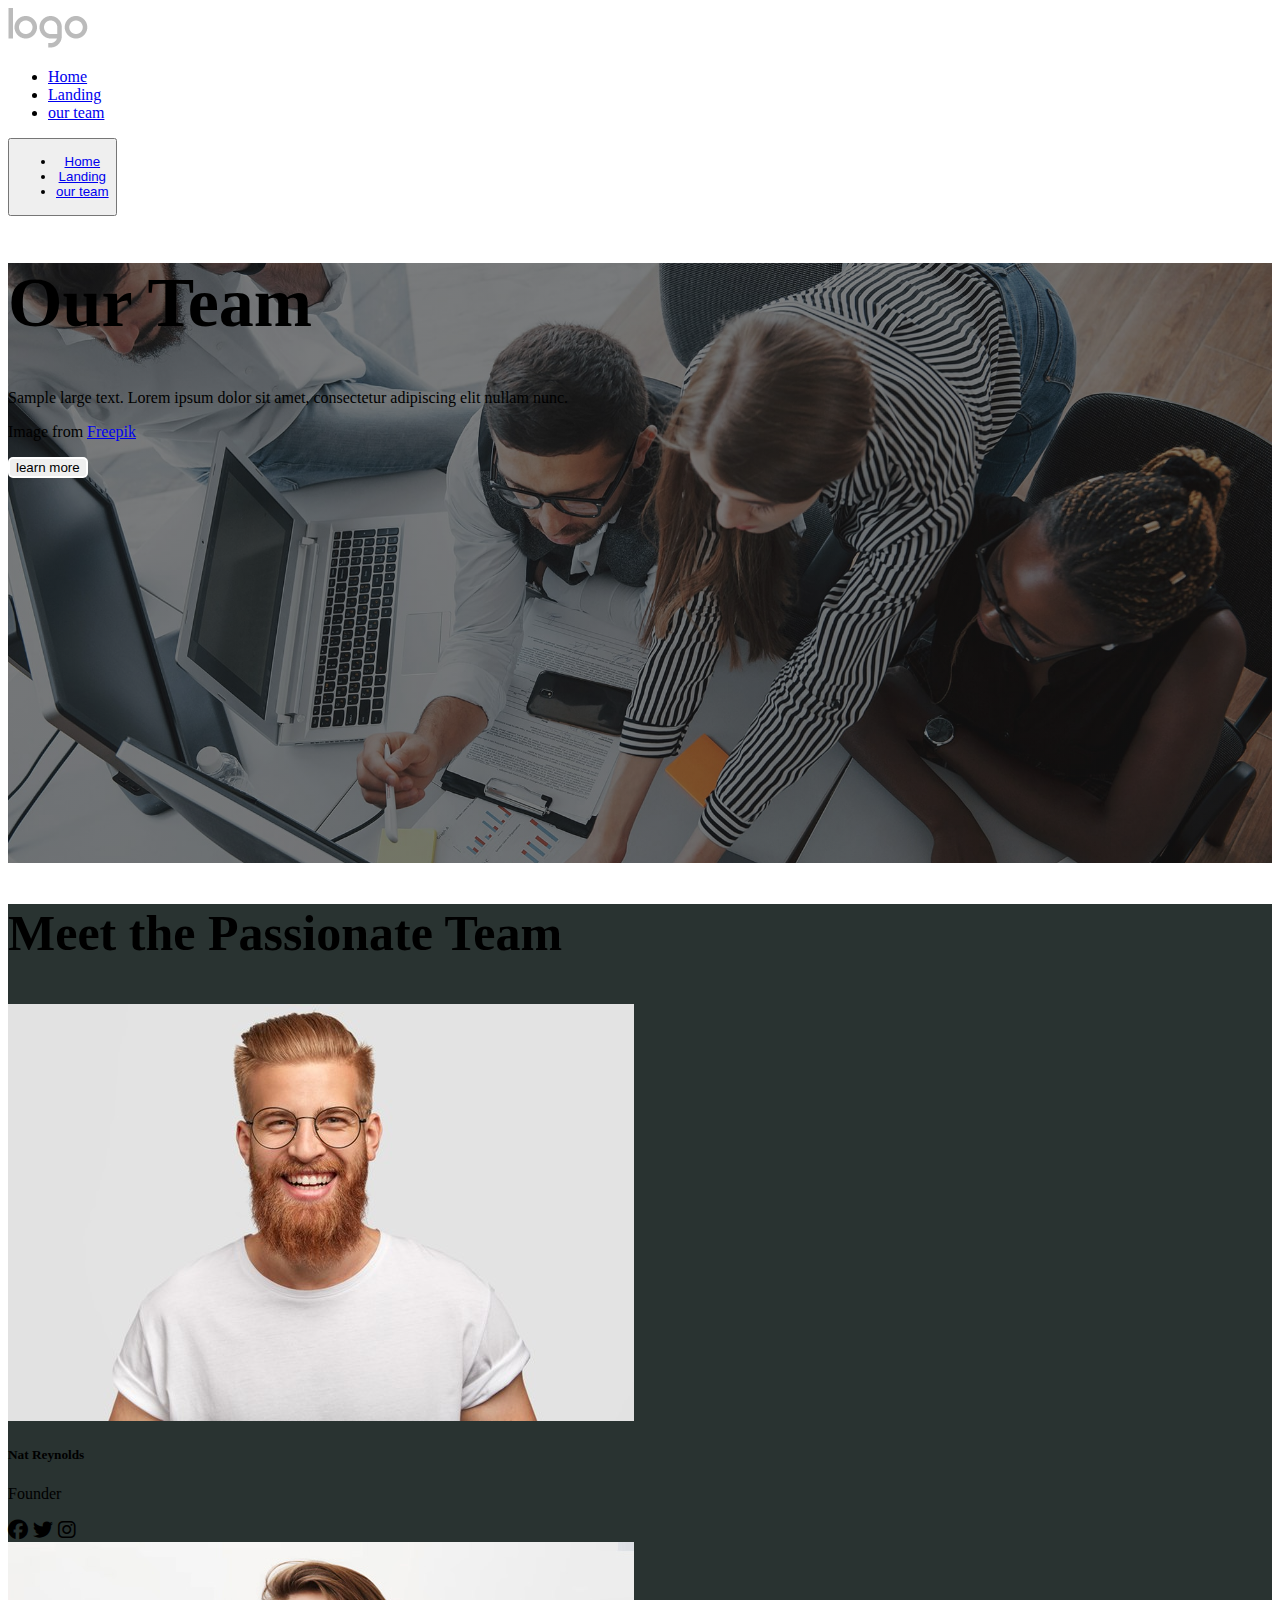
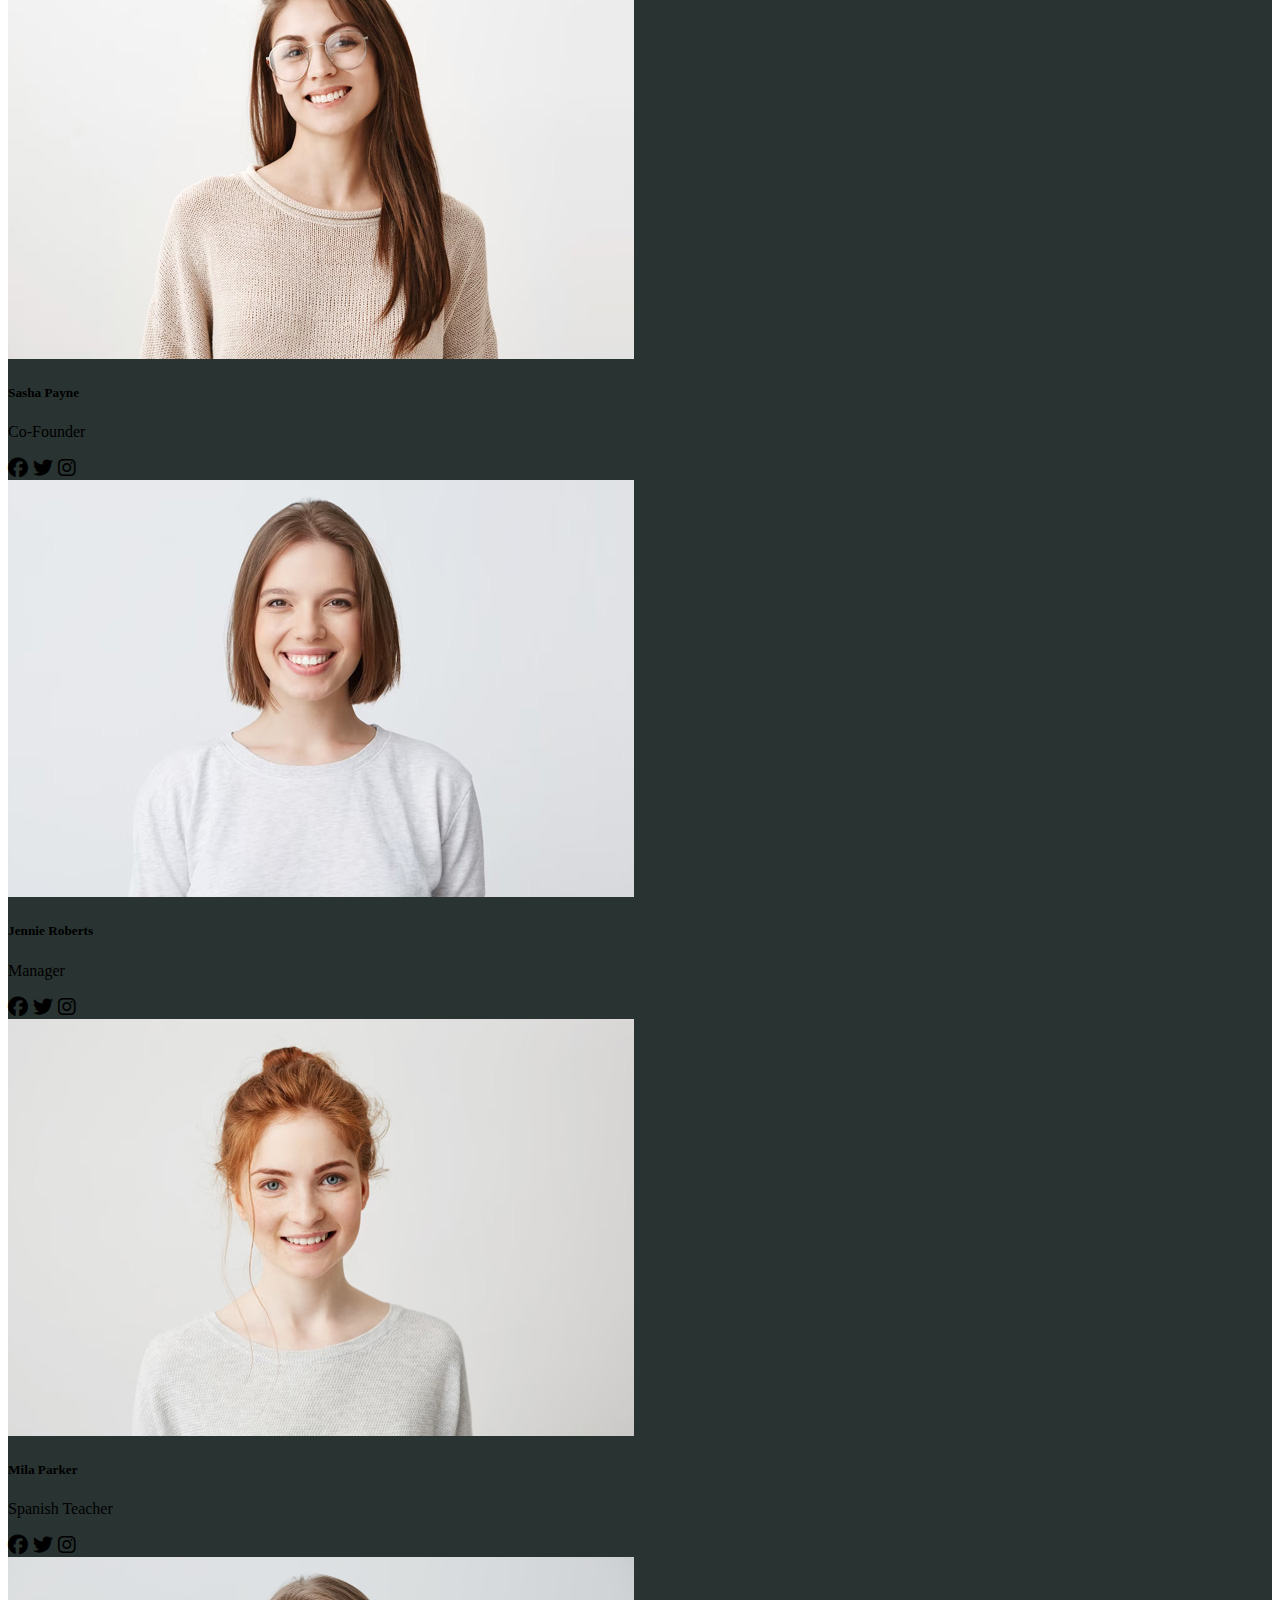
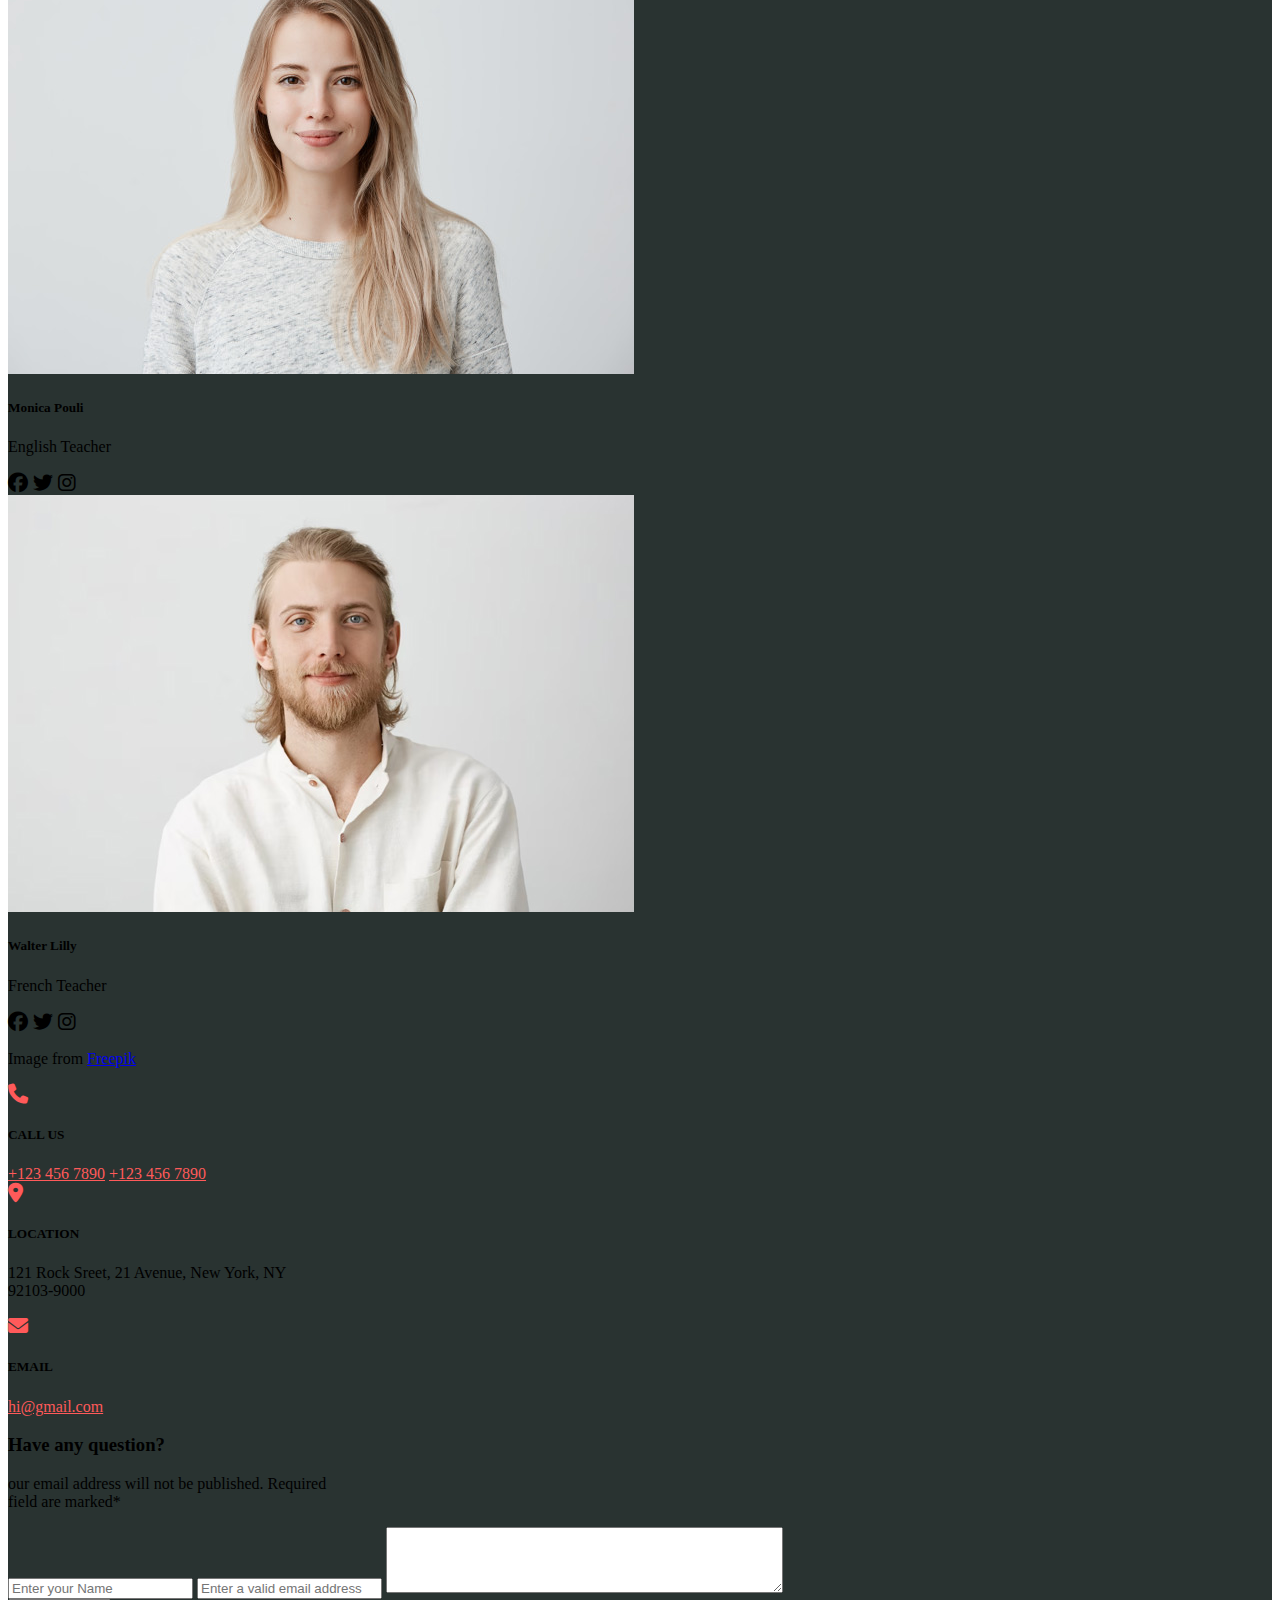
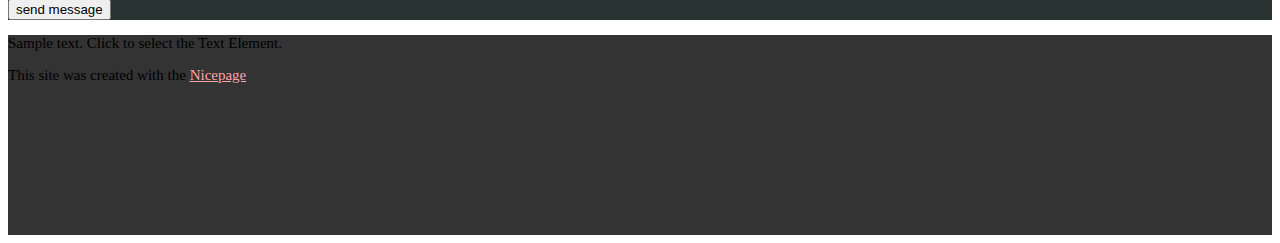
<file: team.html>
<!DOCTYPE html>
<html lang="en">
  <head>
    <meta charset="UTF-8" />
    <meta name="viewport" content="width=device-width, initial-scale=1.0" />
    <title>Our Team</title>
    <link
      href="https://cdn.jsdelivr.net/npm/bootstrap@5.2.3/dist/css/bootstrap.min.css"
      rel="stylesheet"
      integrity="sha384-rbsA2VBKQhggwzxH7pPCaAqO46MgnOM80zW1RWuH61DGLwZJEdK2Kadq2F9CUG65"
      crossorigin="anonymous"
    />
    <link
      rel="stylesheet"
      href="https://cdnjs.cloudflare.com/ajax/libs/font-awesome/6.7.2/css/all.min.css"
      integrity="sha512-Evv84Mr4kqVGRNSgIGL/F/aIDqQb7xQ2vcrdIwxfjThSH8CSR7PBEakCr51Ck+w+/U6swU2Im1vVX0SVk9ABhg=="
      crossorigin="anonymous"
      referrerpolicy="no-referrer"
    />
    <link rel="stylesheet" href="./team.css" />
  </head>
  <body>
    <!-- header & navbar-->
    <header id="header">
      <div class="navbar navbar-expand-lg">
        <div class="container mt-4">
          <a href="index.html"
            ><img src="./images/default-logo.png" alt="logo"
          /></a>
          <ul class="navbar-nav d-none d-lg-flex justify-content-end">
            <li class="nav-item">
              <a href="index.html" class="nav-link text-uppercase text-dark"
                >Home</a
              >
            </li>
            <li class="nav-item">
              <a href="landing.html" class="nav-link text-uppercase text-dark"
                >Landing</a
              >
            </li>
            <li class="nav-item">
              <a
                href="team.html"
                class="nav-link active text-uppercase text-dark border-bottom border-dark"
                >our team</a
              >
            </li>
          </ul>
          <button
            type="button"
            class="navbar-toggler"
            data-bs-toggle="offcanvas"
            data-bs-target="#off-canvas-navbar"
          >
            <span class="navbar-toggler-icon"></span>
            <div
              class="offcanvas offcanvas-start offcanvas-start bg-dark"
              id="off-canvas-navbar"
              tabindex="-1"
            >
              <div class="offcanvas-body">
                <ul class="navbar-nav mt-4 d-flex align-items-center">
                  <li class="nav-item">
                    <a
                      href="index.html"
                      class="nav-link text-capitalize text-white"
                      >Home</a
                    >
                  </li>
                  <li class="nav-item">
                    <a
                      href="landing.html"
                      class="nav-link text-capitalize text-white"
                      >Landing</a
                    >
                  </li>
                  <li class="nav-item">
                    <a
                      href="team.html"
                      class="nav-link text-capitalize text-white"
                      >our team</a
                    >
                  </li>
                </ul>
              </div>
            </div>
          </button>
        </div>
      </div>
    </header>
 <!--our team-->
 <section>
  <div class="workshop">
    <div class="container">
      <div class="row mt-3">
        <div class="col-md-6 mt-5 pt-5 fade-in">
          <h1 class="text-white pt-3 fs-bold" style="font-size: 70px">
            Our Team
          </h1>
        </div>
        <div class="col-md-6 mt-5 pt-5 fade-in">
          <p class="text-white  pt-3 lh-lg fw-light fs-4">
            Sample large text. Lorem ipsum dolor sit amet, 
            consectetur adipiscing elit nullam nunc.
          </p>
          <p class="text-white pt-2 fw-light fs-5">
            Image from <a class="text-white" href="#"><ins>Freepik</ins></a>
          </p>
          <button
            type="button"
            class="btn mt-3 text-uppercase"
            style="
              --bs-btn-color: white;
              --bs-btn-bg: transparent;
              --bs-btn-hover-bg: white;
              --bs-btn-hover-color: black;
              --bs-btn-btn-size: 40px;
              --bs-btn-padding-x: 65px;
              --bs-btn-padding-y: 15px;
              border: solid 2px white;
              border-radius: 5px;
            "
          >
            learn more
          </button>
        </div>
      </div>
    </div>
  </div>
</section>

  <!--Team section-->
  <section style="background-color: #293331;" class="pb-5">
    <div class="container">
        <div class="row">
            <div class="col-md-12">
                <h2 class="text-center text-white pt-5 fw-bold" style="font-size: 50px;">Meet the Passionate Team</h2>
            </div>
        </div>
        <div class="row mt-4">
            <div class="col-md-4 mt-4">
              <div class="card pb-4 course-card">
               
                  <img
                    class="rounded-circle w-75 ms-5 pt-3"
                    src="./images/happy-man-with-long-thick-ginger-beard-has-friendly-smile_273609-16616.jpeg"
                    alt=""
                  />
              
                <div class="card-body">
                  <h5 class="text-dark fw-bold pt-3 text-center">
                    Nat Reynolds
                  </h5>
                  <p class="pt-2 text-dark fw-normal text-center">Founder</p>
                  <div
                    class="d-flex flex-row justify-content-center pt-2"
                    style="color: black; font-size: 20px"
                  >
                    <i class="fa-brands fa-facebook"></i>
                    <i class="fa-brands fa-twitter ps-3"></i>
                    <i class="fa-brands fa-instagram ps-3"></i>
                  </div>
                </div>
              </div>
            </div>
            <div class="col-md-4 mt-4">
              <div class="card pb-4 course-card">
                
                  <img
                    class="rounded-circle w-75 ms-5 pt-3"
                    src="./images/woman9.jpeg"
                    alt=""
                  />
                
                <div class="card-body">
                  <h5 class="text-dark fw-bold pt-3 text-center">
                    Sasha Payne
                  </h5>
                  <p class="pt-2 text-dark fw-normal text-center">
                    Co-Founder
                  </p>
                  <div
                    class="d-flex flex-row justify-content-center pt-2"
                    style="color: black; font-size: 20px"
                  >
                    <i class="fa-brands fa-facebook"></i>
                    <i class="fa-brands fa-twitter ps-3"></i>
                    <i class="fa-brands fa-instagram ps-3"></i>
                  </div>
                </div>
              </div>
            </div>
            <div class="col-md-4 mt-4">
              <div class="card pb-4 course-card">
                
                  <img
                    class="rounded-circle w-75 ms-5 pt-3"
                    src="./images/woman4.jpeg"
                    alt=""
                  />
              
                <div class="card-body">
                  <h5 class="text-dark fw-bold pt-3 text-center">
                    Jennie Roberts
                  </h5>
                  <p class="pt-2 text-dark fw-normal text-center">Manager</p>
                  <div
                    class="d-flex flex-row justify-content-center pt-2"
                    style="color: black; font-size: 20px"
                  >
                    <i class="fa-brands fa-facebook"></i>
                    <i class="fa-brands fa-twitter ps-3"></i>
                    <i class="fa-brands fa-instagram ps-3"></i>
                  </div>
                </div>
              </div>
            </div>
            <div class="col-md-4 mt-4">
              <div class="card pb-4 course-card">
               
                  <img
                    class="rounded-circle w-75 ms-5 pt-3"
                    src="./images/woman7.jpeg"
                    alt=""
                  />
              
                <div class="card-body">
                  <h5 class="text-dark fw-bold pt-3 text-center">
                    Mila Parker
                  </h5>
                  <p class="pt-2 text-dark fw-normal text-center">
                    Spanish Teacher
                  </p>
                  <div
                    class="d-flex flex-row justify-content-center pt-2"
                    style="color: black; font-size: 20px"
                  >
                    <i class="fa-brands fa-facebook"></i>
                    <i class="fa-brands fa-twitter ps-3"></i>
                    <i class="fa-brands fa-instagram ps-3"></i>
                  </div>
                </div>
              </div>
            </div>
            <div class="col-md-4 mt-4">
                <div class="card pb-4 course-card">
                 
                    <img
                      class="rounded-circle w-75 ms-5 pt-3"
                      src="./images/pretty-smiling-joyfully-female-with-fair-hair-dressed-casually-looking-with-satisfaction_176420-15187.jpeg"
                      alt=""
                    />
                
                  <div class="card-body">
                    <h5 class="text-dark fw-bold pt-3 text-center">
                        Monica Pouli
                    </h5>
                    <p class="pt-2 text-dark fw-normal text-center">
                      English Teacher
                    </p>
                    <div
                      class="d-flex flex-row justify-content-center pt-2"
                      style="color: black; font-size: 20px"
                    >
                      <i class="fa-brands fa-facebook"></i>
                      <i class="fa-brands fa-twitter ps-3"></i>
                      <i class="fa-brands fa-instagram ps-3"></i>
                    </div>
                  </div>
                </div>
              </div>
              <div class="col-md-4 mt-4">
                <div class="card pb-4 course-card">
                 
                    <img
                      class="rounded-circle w-75 ms-5 pt-3"
                      src="./images/man895.jpeg"
                      alt=""
                    />
                
                  <div class="card-body">
                    <h5 class="text-dark fw-bold pt-3 text-center">
                        Walter Lilly
                    </h5>
                    <p class="pt-2 text-dark fw-normal text-center">
                        French Teacher
                    </p>
                    <div
                      class="d-flex flex-row justify-content-center pt-2"
                      style="color: black; font-size: 20px"
                    >
                      <i class="fa-brands fa-facebook"></i>
                      <i class="fa-brands fa-twitter ps-3"></i>
                      <i class="fa-brands fa-instagram ps-3"></i>
                    </div>
                  </div>
                </div>
              </div>
          </div>
          <p class="text-center text-white pt-5">
            Image from <a class="text-white" href="#"><ins>Freepik</ins></a>
          </p>
        <!--contact section-->
        <div class="container">
          <div class="row mt-5 g-3 pt-4">
            <div class="col-md-6 pb-2">
              <div class="bg-white px-5 py-5">
                <div class="d-flex flex-row pt-5">
                  <i
                    style="color: #ff5a5a; font-size: 20px"
                    class="fa-solid fa-phone"
                  ></i>
                  <h5 class="ps-3 text-dark fw-bold">CALL US</h5>
                </div>
                <div class="d-flex flex-column">
                  <ins class="pt-3 fw-bold" style="color: #ff5a5a"
                    >+123 456 7890</ins
                  >
                  <ins class="pt-2 fw-bold" style="color: #ff5a5a"
                    >+123 456 7890</ins
                  >
                </div>
                <div class="d-flex flex-row pt-5">
                  <i
                    style="color: #ff5a5a; font-size: 20px"
                    class="fa-solid fa-location-dot"
                  ></i>
                  <h5 class="ps-3 text-dark fw-bold">LOCATION</h5>
                </div>
                <p class="text-dark fw-semibold pt-3 lh-lg">
                  121 Rock Sreet, 21 Avenue, New York, NY <br />
                  92103-9000
                </p>
                <div class="d-flex flex-row pt-3">
                  <i
                    style="color: #ff5a5a; font-size: 20px"
                    class="fa-solid fa-envelope"
                  ></i>
                  <h5 class="ps-3 text-dark fw-bold">EMAIL</h5>
                </div>
                <ins style="color: #ff5a5a" class="pt-3 fw-bold"
                  >hi@gmail.com</ins
                >
              </div>
            </div>
            <div class="col-md-6">
              <div class="bg-white pb-1">
                <div class="py-3">
                  <h3 class="text-center text-dark fs-2 fw-bold">
                    Have any question?
                  </h3>
                  <p class="pt-3 px-5 lh-lg">
                    our email address will not be published. Required <br />
                    field are marked*
                  </p>
                  <form action="" class="ms-5 pt-3">
                    <input
                      type="text"
                      placeholder="Enter your Name"
                      class="px-2 form-control w-75"
                    />
                    <input
                      type="emial"
                      placeholder="Enter a valid email address"
                      class="px-2 mt-3 form-control w-75"
                    />
                    <textarea
                      name="message"
                      id=""
                      cols="47"
                      rows="4"
                      class="mt-3 form-control w-75"
                    ></textarea>
                  </form>
                  <button
                    type="button"
                    class="btn mt-4 ms-5 text-uppercase fw-bold"
                    style="
                      --bs-btn-color: white;
                      --bs-btn-bg: #ff5a5a;
                      --bs-btn-hover-bg: #00ac92;
                      --bs-btn-hover-color: white;
                      --bs-btn-btn-size: 40px;
                      --bs-btn-padding-x: 65px;
                      --bs-btn-padding-y: 15px;
                    "
                  >
                    send message
                  </button>
                </div>
              </div>
            </div>
          </div>
        </div>
    </div>
    </section>
     <!--footer section-->
 <footer style="background-color: #333333; height: 200px;">
  <div class="container">
      <div class="col-md-12">
        <p class="pt-5 fw-light text-center text-white" style="font-size: 15px;">Sample text. Click to select the Text Element.</p>
      </div>
    <div class="col-md-12">
      <p class="pt-5 fw-light text-center text-white" style="font-size: 15px;">This site was created with the <ins style="color: #ffa4a4;">Nicepage</ins></p>
    </div>
  </div>
  </footer>
    <script
      src="https://cdn.jsdelivr.net/npm/@popperjs/core@2.11.6/dist/umd/popper.min.js"
      integrity="sha384-oBqDVmMz9ATKxIep9tiCxS/Z9fNfEXiDAYTujMAeBAsjFuCZSmKbSSUnQlmh/jp3"
      crossorigin="anonymous"
    ></script>
    <script
      src="https://cdn.jsdelivr.net/npm/bootstrap@5.2.3/dist/js/bootstrap.min.js"
      integrity="sha384-cuYeSxntonz0PPNlHhBs68uyIAVpIIOZZ5JqeqvYYIcEL727kskC66kF92t6Xl2V"
      crossorigin="anonymous"
    ></script>
  </body>
</html>
</file>
<file: style.css>
.teacher1{
    height: 450px;
    background: url(./images/english-teacher-doing-her-lesson.jpeg) center/cover,
    no-repeat, fixed;
}
.border-box{  
    background: linear-gradient(to bottom, rgba(0, 0, 0, 0.78), rgba(0, 0, 0, 0.78));
    opacity: 0.8;
    position: relative;
   top: 320px;
  
}
.teacher2{ height: 450px;
    background: url(./images/business-man-holding-presentatio.jpeg) center/cover,
    no-repeat, fixed;}
.teacher3{height: 450px;
    background: url(./images/concentrated-teacher-drawing-boa.jpeg) center/cover,
    no-repeat, fixed;}
.beginner{
    background: linear-gradient(to bottom, rgba(0, 0, 0, 0.45), rgba(0, 0, 0, 0.45)), url(./images/female-english-teacher-doing-her.jpeg) center/cover,
    no-repeat, fixed; 
}
.online{
    background: linear-gradient(to bottom, rgba(0, 0, 0, 0.45), rgba(0, 0, 0, 0.45)), url(./images/teacher-talking-with-her-student.jpeg) center/cover,
    no-repeat, fixed;  
}
.Business{
    background: linear-gradient(to bottom, rgba(0, 0, 0, 0.45), rgba(0, 0, 0, 0.45)), url(./images/medium-shot-woman-holding-docume.jpeg) center/cover,
    no-repeat, fixed;  
}
.kids{
    background: linear-gradient(to bottom, rgba(0, 0, 0, 0.45), rgba(0, 0, 0, 0.45)), url(./images/medium-shot-smiley-girl-wearing.jpeg) center/cover,
    no-repeat, fixed;   
}
.green-line{
    padding: 2px;
    background-color: #00ac92;
}
.red-box{
    height: 400px;
    padding: 50px;
    background-color: #ff5a5a;
    margin-top: -50px;
}
</file>
<file: landing.css>
.green-box{
    background-color: #00ac92;
    height: 400px;
    padding: 50px;
}
.teacher1{
    height: 450px;
    background: url(./images/front-view-women-correcting-gram.jpeg) center/cover,
    no-repeat, fixed;
}
.border-box{  
    background: linear-gradient(to bottom, rgba(0, 0, 0, 0.78), rgba(0, 0, 0, 0.78));
    opacity: 0.8;
    position: relative;
   top: 320px;
  
}
.teacher2{ height: 450px;
    background: url(./images/it-s-your-result-is-higher-than.jpeg) center/cover,
    no-repeat, fixed;}
.teacher3{height: 450px;
    background: url(./images/group-creative-people-analyzing.jpeg) center/cover,
    no-repeat, fixed;}
    .beginner{ height: 300px;
        background: linear-gradient(to bottom, rgba(0, 0, 0, 0.45), rgba(0, 0, 0, 0.45)), url(./images/female-english-teacher-doing-her.jpeg) center/cover,
        no-repeat, fixed; 
    }
    .online{ height: 300px;
        background: linear-gradient(to bottom, rgba(0, 0, 0, 0.45), rgba(0, 0, 0, 0.45)), url(./images/teacher-talking-with-her-student.jpeg) center/cover,
        no-repeat, fixed;  
    }
    .Business{ height: 300px;
        background: linear-gradient(to bottom, rgba(0, 0, 0, 0.45), rgba(0, 0, 0, 0.45)), url(./images/medium-shot-woman-holding-docume.jpeg) center/cover,
        no-repeat, fixed;  
    }
    .listener{ height: 300px;
        background: linear-gradient(to bottom, rgba(0, 0, 0, 0.45), rgba(0, 0, 0, 0.45)), url(./images/vertical-shot-freckled-brunette-young-woman-sits-home-with-credit-card_273609-19077.jpeg) center/cover,
        no-repeat, fixed;  
    }
    .smile{
        height: 300px;
        background: linear-gradient(to bottom, rgba(0, 0, 0, 0.45), rgba(0, 0, 0, 0.45)), url(./images/woman-working-office_144627-4422.jpeg) center/cover,
        no-repeat, fixed;  
    }
    .virtual{
        height: 300px;
        background: linear-gradient(to bottom, rgba(0, 0, 0, 0.45), rgba(0, 0, 0, 0.45)), url(./images/virtual-classroom-study-space_23.jpeg) center/cover,
        no-repeat, fixed; 
    }
    .group{
        height: 300px;
        background: linear-gradient(to bottom, rgba(0, 0, 0, 0.45), rgba(0, 0, 0, 0.45)), url(./images/group-three-young-good-looking-s.jpeg) center/cover,
        no-repeat, fixed; 
    }
    .boy{
        height: 300px;
        background: linear-gradient(to bottom, rgba(0, 0, 0, 0.45), rgba(0, 0, 0, 0.45)), url(./images/smiley-boy-using-laptop-headphon.jpeg) center/cover,
        no-repeat, fixed; 
    }
    .skills{
        height: 500px;
        background: linear-gradient(0deg, rgba(0, 0, 0, 0.3), rgba(0, 0, 0, 0.3)), url(./images/bvvb.jpeg) center/cover,
        no-repeat, fixed;
    }
</file>
<file: team.css>
.workshop{
    height: 600px;
    background: linear-gradient(to bottom, rgba(26, 26, 26, 0.55), rgba(26, 26, 26, 0.55)), url(./images/group-multinational-busy-people-working-office6-min.jpeg) center/cover,
    no-repeat, fixed;
}
</file>
